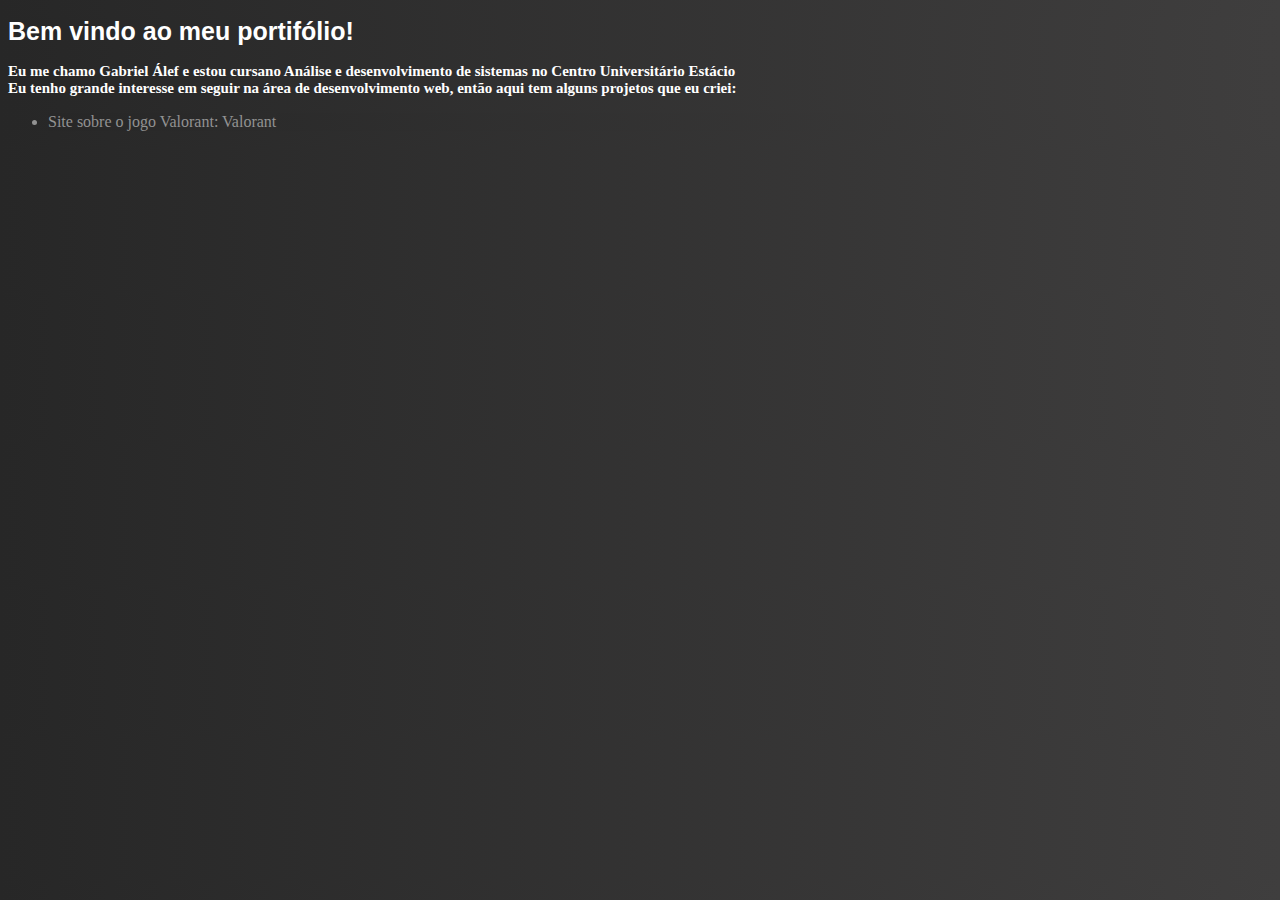
<file: repositorio/index.html>
<!DOCTYPE html>
<html lang="pt-be">
<head>
    <meta charset="UTF-8">
    <meta http-equiv="X-UA-Compatible" content="IE=edge">
    <meta name="viewport" content="width=device-width, initial-scale=1.0">
    <link rel="stylesheet" href="index.css">
    <title>Meu portifólio</title>
</head>
<body>
    <h1>
        Bem vindo ao meu portifólio!
    </h1>
    <h2>
        Eu me chamo Gabriel Álef e estou cursano Análise e desenvolvimento de sistemas no Centro Universitário Estácio<br>
        Eu tenho grande interesse em seguir na área de desenvolvimento web, então aqui tem alguns projetos que eu criei:
    </h2>
    <ul>
        <li>
            Site sobre o jogo Valorant: <a href="vava/inicial.html" target="_blank">Valorant</a>
        </li>
    </ul>
</body>
</html>
</file>
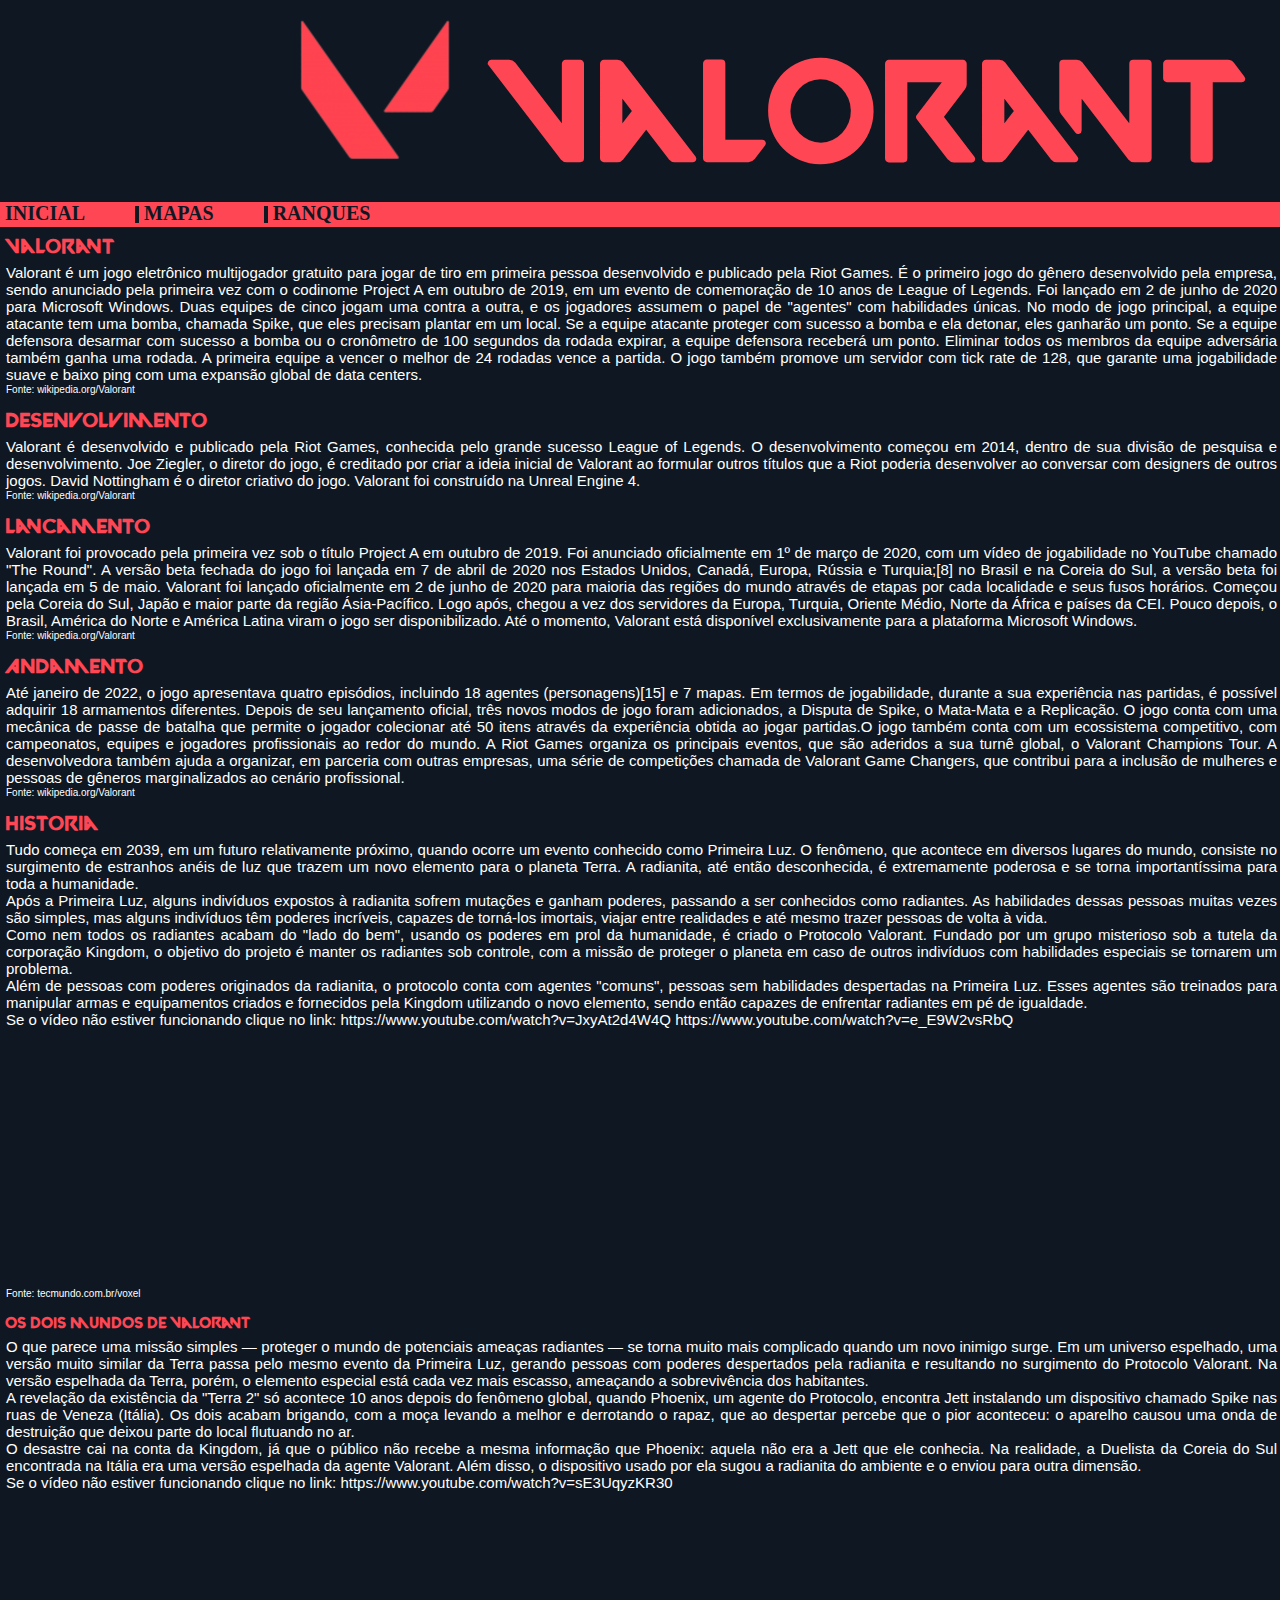
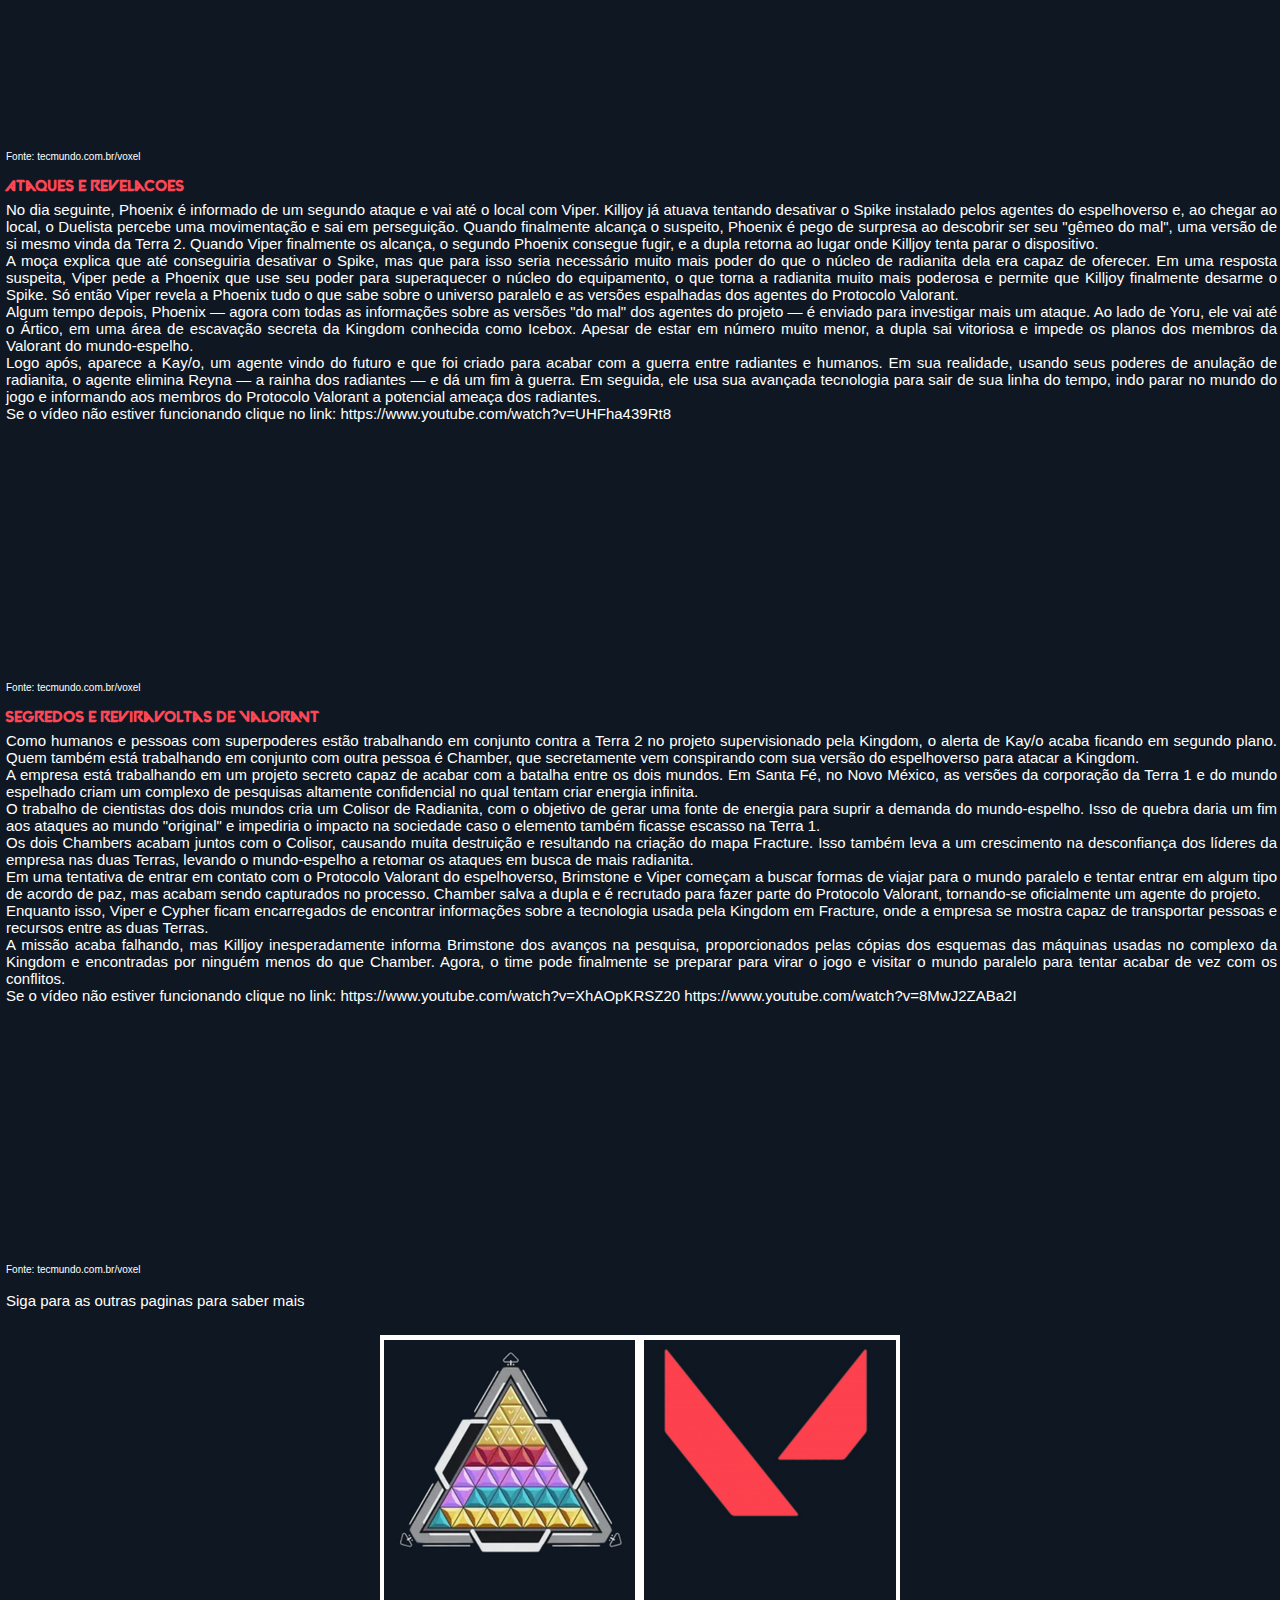
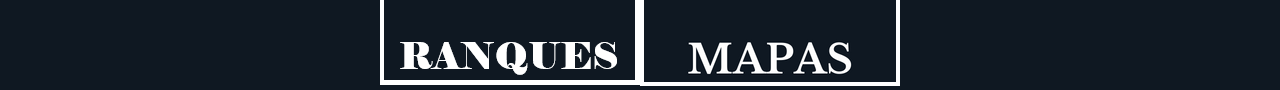
<file: repositorio/vava/inicial.html>
<!DOCTYPE html>
<html lang="pt-br">
<head>
    <meta charset="UTF-8">
    <meta http-equiv="X-UA-Compatible" content="IE=edge">
    <meta name="viewport" content="width=device-width, initial-scale=1.0">
    <link rel="stylesheet" href="incial.css">
    <title>Valorant</title>
</head>
<body>
    <header>
        <div id="lolo">
            <h1><img src="logovava.png" alt="" id="logo"> Valorant </h1>
        </div>
        <div id="menu">
            <a href="">
                <h2> INICIAL</h2>
            </a>
            <a href="mapas.html">
                <h2>  MAPAS </h2>
            </a>   <a href="rank.html">
                <h2>RANQUES</h2>
            </a>
        </div>
    </header>
    <main>
        <h3 id="t1"> 
            Valorant
        </h3>
        <p>
            Valorant é um jogo eletrônico multijogador gratuito para jogar de tiro em primeira pessoa desenvolvido e publicado pela Riot Games. É o primeiro jogo do gênero desenvolvido pela empresa, sendo anunciado pela primeira vez com o codinome Project A em outubro de 2019, em um evento de comemoração de 10 anos de League of Legends. Foi lançado em 2 de junho de 2020 para Microsoft Windows. Duas equipes de cinco jogam uma contra a outra, e os jogadores assumem o papel de "agentes" com habilidades únicas. No modo de jogo principal, a equipe atacante tem uma bomba, chamada Spike, que eles precisam plantar em um local. Se a equipe atacante proteger com sucesso a bomba e ela detonar, eles ganharão um ponto. Se a equipe defensora desarmar com sucesso a bomba ou o cronômetro de 100 segundos da rodada expirar, a equipe defensora receberá um ponto.  Eliminar todos os membros da equipe adversária também ganha uma rodada.  A primeira equipe a vencer o melhor de 24 rodadas vence a partida. O jogo também promove um servidor com tick rate de 128, que garante uma jogabilidade suave e baixo ping com uma expansão global de data centers.
            <div class="fonte">
            Fonte: <a href="https://pt.wikipedia.org/wiki/Valorant" target="_blank" class="link">wikipedia.org/Valorant</a>
        </div>
        </p>
        <h3>
            Desenvolvimento
        </h3>
        <p>
            Valorant é desenvolvido e publicado pela Riot Games, conhecida pelo grande sucesso League of Legends. O desenvolvimento começou em 2014, dentro de sua divisão de pesquisa e desenvolvimento. Joe Ziegler, o diretor do jogo, é creditado por criar a ideia inicial de Valorant ao formular outros títulos que a Riot poderia desenvolver ao conversar com designers de outros jogos. David Nottingham é o diretor criativo do jogo. Valorant foi construído na Unreal Engine 4.
            <div class="fonte">
                Fonte: <a href="https://pt.wikipedia.org/wiki/Valorant" target="_blank" class="link">wikipedia.org/Valorant</a>
            </div>
        </p>
        <h3>
            Lancamento
        </h3>
        <p>
            Valorant foi provocado pela primeira vez sob o título Project A em outubro de 2019. Foi anunciado oficialmente em 1º de março de 2020, com um vídeo de jogabilidade no YouTube chamado "The Round". A versão beta fechada do jogo foi lançada em 7 de abril de 2020 nos Estados Unidos, Canadá, Europa, Rússia e Turquia;[8] no Brasil e na Coreia do Sul, a versão beta foi lançada em 5 de maio. Valorant foi lançado oficialmente em 2 de junho de 2020 para maioria das regiões do mundo através de etapas por cada localidade e seus fusos horários. Começou pela Coreia do Sul, Japão e maior parte da região Ásia-Pacífico. Logo após, chegou a vez dos servidores da Europa, Turquia, Oriente Médio, Norte da África e países da CEI. Pouco depois, o Brasil, América do Norte e América Latina viram o jogo ser disponibilizado. Até o momento, Valorant está disponível exclusivamente para a plataforma Microsoft Windows.
            <div class="fonte">
                Fonte: <a href="https://pt.wikipedia.org/wiki/Valorant" target="_blank" class="link">wikipedia.org/Valorant</a>
            </div>
        </p>
        <h3>
            Andamento
        </h3>
        <p>
            Até janeiro de 2022, o jogo apresentava quatro episódios, incluindo 18 agentes (personagens)[15] e 7 mapas. Em termos de jogabilidade, durante a sua experiência nas partidas, é possível adquirir 18 armamentos diferentes. Depois de seu lançamento oficial, três novos modos de jogo foram adicionados, a Disputa de Spike, o Mata-Mata e a Replicação. O jogo conta com uma mecânica de passe de batalha que permite o jogador colecionar até 50 itens através da experiência obtida ao jogar partidas.O jogo também conta com um ecossistema competitivo, com campeonatos, equipes e jogadores profissionais ao redor do mundo. A Riot Games organiza os principais eventos, que são aderidos a sua turnê global, o Valorant Champions Tour. A desenvolvedora também ajuda a organizar, em parceria com outras empresas, uma série de competições chamada de Valorant Game Changers, que contribui para a inclusão de mulheres e pessoas de gêneros marginalizados ao cenário profissional.
            <div class="fonte">
                Fonte: <a href="https://pt.wikipedia.org/wiki/Valorant" target="_blank" class="link">wikipedia.org/Valorant</a>
            </div>
        </p>
        <h3>
            Historia
        </h3>
        <p>
            Tudo começa em 2039, em um futuro relativamente próximo, quando ocorre um evento conhecido como Primeira Luz. O fenômeno, que acontece em diversos lugares do mundo, consiste no surgimento de estranhos anéis de luz que trazem um novo elemento para o planeta Terra. A radianita, até então desconhecida, é extremamente poderosa e se torna importantíssima para toda a humanidade. <br>
            Após a Primeira Luz, alguns indivíduos expostos à radianita sofrem mutações e ganham poderes, passando a ser conhecidos como radiantes. As habilidades dessas pessoas muitas vezes são simples, mas alguns indivíduos têm poderes incríveis, capazes de torná-los imortais, viajar entre realidades e até mesmo trazer pessoas de volta à vida. <br>
            Como nem todos os radiantes acabam do "lado do bem", usando os poderes em prol da humanidade, é criado o Protocolo Valorant. Fundado por um grupo misterioso sob a tutela da corporação Kingdom, o objetivo do projeto é manter os radiantes sob controle, com a missão de proteger o planeta em caso de outros indivíduos com habilidades especiais se tornarem um problema. <br>
            Além de pessoas com poderes originados da radianita, o protocolo conta com agentes "comuns", pessoas sem habilidades despertadas na Primeira Luz. Esses agentes são treinados para manipular armas e equipamentos criados e fornecidos pela Kingdom utilizando o novo elemento, sendo então capazes de enfrentar radiantes em pé de igualdade. <br>
            Se o vídeo não estiver funcionando clique no link: <a href="https://www.youtube.com/watch?v=JxyAt2d4W4Q" target="_blank">https://www.youtube.com/watch?v=JxyAt2d4W4Q</a>  <a href="https://www.youtube.com/watch?v=e_E9W2vsRbQ" target="_blank">https://www.youtube.com/watch?v=e_E9W2vsRbQ</a>
            <br>
            <div class="video"><iframe width="450" height="250" src="https://www.youtube.com/embed/JxyAt2d4W4Q" title="YouTube video player" frameborder="0" allow="accelerometer; autoplay; clipboard-write; encrypted-media; gyroscope; picture-in-picture" allowfullscreen></iframe> 
                <iframe width="450" height="250" src="https://www.youtube.com/embed/e_E9W2vsRbQ" title="YouTube video player" frameborder="0" allow="accelerometer; autoplay; clipboard-write; encrypted-media; gyroscope; picture-in-picture" allowfullscreen></iframe>
            </div>
            <div class="fonte">
                Fonte: <a href="https://www.tecmundo.com.br/voxel/236671-historia-valorant.htm#:~:text=Tudo%20come%C3%A7a%20em%202039%2C%20em,elemento%20para%20o%20planeta%20Terra." target="_blank" class="link">tecmundo.com.br/voxel</a>
            </div>
        </p>
        <h4>
            Os dois mundos de Valorant
        </h4>
        <p>
            O que parece uma missão simples — proteger o mundo de potenciais ameaças radiantes — se torna muito mais complicado quando um novo inimigo surge. Em um universo espelhado, uma versão muito similar da Terra passa pelo mesmo evento da Primeira Luz, gerando pessoas com poderes despertados pela radianita e resultando no surgimento do Protocolo Valorant. Na versão espelhada da Terra, porém, o elemento especial está cada vez mais escasso, ameaçando a sobrevivência dos habitantes. <br>
            A revelação da existência da "Terra 2" só acontece 10 anos depois do fenômeno global, quando Phoenix, um agente do Protocolo, encontra Jett instalando um dispositivo chamado Spike nas ruas de Veneza (Itália). Os dois acabam brigando, com a moça levando a melhor e derrotando o rapaz, que ao despertar percebe que o pior aconteceu: o aparelho causou uma onda de destruição que deixou parte do local flutuando no ar. <br>
            O desastre cai na conta da Kingdom, já que o público não recebe a mesma informação que Phoenix: aquela não era a Jett que ele conhecia. Na realidade, a Duelista da Coreia do Sul encontrada na Itália era uma versão espelhada da agente Valorant. Além disso, o dispositivo usado por ela sugou a radianita do ambiente e o enviou para outra dimensão. <br>
            Se o vídeo não estiver funcionando clique no link: <a href="https://www.youtube.com/watch?v=sE3UqyzKR30" target="_blank">https://www.youtube.com/watch?v=sE3UqyzKR30</a>
            <br>
            <div class="video"><iframe width="450" height="250" src="https://www.youtube.com/embed/sE3UqyzKR30" title="YouTube video player" frameborder="0" allow="accelerometer; autoplay; clipboard-write; encrypted-media; gyroscope; picture-in-picture" allowfullscreen></iframe></div>
            <div class="fonte">
                Fonte: <a href="https://www.tecmundo.com.br/voxel/236671-historia-valorant.htm#:~:text=Tudo%20come%C3%A7a%20em%202039%2C%20em,elemento%20para%20o%20planeta%20Terra." target="_blank" class="link">tecmundo.com.br/voxel</a>
            </div>
        </p>
        <h4>
            Ataques e revelacoes
        </h4>
        <p>
            No dia seguinte, Phoenix é informado de um segundo ataque e vai até o local com Viper. Killjoy já atuava tentando desativar o Spike instalado pelos agentes do espelhoverso e, ao chegar ao local, o Duelista percebe uma movimentação e sai em perseguição. Quando finalmente alcança o suspeito, Phoenix é pego de surpresa ao descobrir ser seu "gêmeo do mal", uma versão de si mesmo vinda da Terra 2. Quando Viper finalmente os alcança, o segundo Phoenix consegue fugir, e a dupla retorna ao lugar onde Killjoy tenta parar o dispositivo. <br>
            A moça explica que até conseguiria desativar o Spike, mas que para isso seria necessário muito mais poder do que o núcleo de radianita dela era capaz de oferecer. Em uma resposta suspeita, Viper pede a Phoenix que use seu poder para superaquecer o núcleo do equipamento, o que torna a radianita muito mais poderosa e permite que Killjoy finalmente desarme o Spike. Só então Viper revela a Phoenix tudo o que sabe sobre o universo paralelo e as versões espalhadas dos agentes do Protocolo Valorant. <br>
            Algum tempo depois, Phoenix — agora com todas as informações sobre as versões "do mal" dos agentes do projeto — é enviado para investigar mais um ataque. Ao lado de Yoru, ele vai até o Ártico, em uma área de escavação secreta da Kingdom conhecida como Icebox. Apesar de estar em número muito menor, a dupla sai vitoriosa e impede os planos dos membros da Valorant do mundo-espelho. <br>
            Logo após, aparece a Kay/o, um agente vindo do futuro e que foi criado para acabar com a guerra entre radiantes e humanos. Em sua realidade, usando seus poderes de anulação de radianita, o agente elimina Reyna — a rainha dos radiantes — e dá um fim à guerra. Em seguida, ele usa sua avançada tecnologia para sair de sua linha do tempo, indo parar no mundo do jogo e informando aos membros do Protocolo Valorant a potencial ameaça dos radiantes. <br>
            Se o vídeo não estiver funcionando clique no link: <a href="https://www.youtube.com/watch?v=UHFha439Rt8" target="_blank">https://www.youtube.com/watch?v=UHFha439Rt8</a>
            <br>
            <div class="video"><iframe width="450" height="250" src="https://www.youtube.com/embed/UHFha439Rt8" title="YouTube video player" frameborder="0" allow="accelerometer; autoplay; clipboard-write; encrypted-media; gyroscope; picture-in-picture" allowfullscreen></iframe></div>
            <div class="fonte">
                Fonte: <a href="https://www.tecmundo.com.br/voxel/236671-historia-valorant.htm#:~:text=Tudo%20come%C3%A7a%20em%202039%2C%20em,elemento%20para%20o%20planeta%20Terra." target="_blank" class="link">tecmundo.com.br/voxel</a>
            </div>
        </p>
        <h4>
            Segredos e reviravoltas de Valorant
        </h4>
        <p>
            Como humanos e pessoas com superpoderes estão trabalhando em conjunto contra a Terra 2 no projeto supervisionado pela Kingdom, o alerta de Kay/o acaba ficando em segundo plano. Quem também está trabalhando em conjunto com outra pessoa é Chamber, que secretamente vem conspirando com sua versão do espelhoverso para atacar a Kingdom. <br>
            A empresa está trabalhando em um projeto secreto capaz de acabar com a batalha entre os dois mundos. Em Santa Fé, no Novo México, as versões da corporação da Terra 1 e do mundo espelhado criam um complexo de pesquisas altamente confidencial no qual tentam criar energia infinita. <br>
            O trabalho de cientistas dos dois mundos cria um Colisor de Radianita, com o objetivo de gerar uma fonte de energia para suprir a demanda do mundo-espelho. Isso de quebra daria um fim aos ataques ao mundo "original" e impediria o impacto na sociedade caso o elemento também ficasse escasso na Terra 1. <br>
            Os dois Chambers acabam juntos com o Colisor, causando muita destruição e resultando na criação do mapa Fracture. Isso também leva a um crescimento na desconfiança dos líderes da empresa nas duas Terras, levando o mundo-espelho a retomar os ataques em busca de mais radianita. <br>
            Em uma tentativa de entrar em contato com o Protocolo Valorant do espelhoverso, Brimstone e Viper começam a buscar formas de viajar para o mundo paralelo e tentar entrar em algum tipo de acordo de paz, mas acabam sendo capturados no processo. Chamber salva a dupla e é recrutado para fazer parte do Protocolo Valorant, tornando-se oficialmente um agente do projeto. <br>
            Enquanto isso, Viper e Cypher ficam encarregados de encontrar informações sobre a tecnologia usada pela Kingdom em Fracture, onde a empresa se mostra capaz de transportar pessoas e recursos entre as duas Terras. <br>
            A missão acaba falhando, mas Killjoy inesperadamente informa Brimstone dos avanços na pesquisa, proporcionados pelas cópias dos esquemas das máquinas usadas no complexo da Kingdom e encontradas por ninguém menos do que Chamber. Agora, o time pode finalmente se preparar para virar o jogo e visitar o mundo paralelo para tentar acabar de vez com os conflitos. <br>
            Se o vídeo não estiver funcionando clique no link: <a href="https://www.youtube.com/watch?v=XhAOpKRSZ20" target="_blank">https://www.youtube.com/watch?v=XhAOpKRSZ20</a> <a href="https://www.youtube.com/watch?v=8MwJ2ZABa2I" target="_blank">https://www.youtube.com/watch?v=8MwJ2ZABa2I</a>
            <br>
            <div class="video">
                <iframe width="450" height="250" src="https://www.youtube.com/embed/XhAOpKRSZ20" title="YouTube video player" frameborder="0" allow="accelerometer; autoplay; clipboard-write; encrypted-media; gyroscope; picture-in-picture" allowfullscreen></iframe>
                <iframe width="450" height="250" src="https://www.youtube.com/embed/8MwJ2ZABa2I" title="YouTube video player" frameborder="0" allow="accelerometer; autoplay; clipboard-write; encrypted-media; gyroscope; picture-in-picture" allowfullscreen></iframe>
            </div>
            <div class="fonte">
                Fonte: <a href="https://www.tecmundo.com.br/voxel/236671-historia-valorant.htm#:~:text=Tudo%20come%C3%A7a%20em%202039%2C%20em,elemento%20para%20o%20planeta%20Terra." target="_blank" class="link">tecmundo.com.br/voxel</a>
            </div>
        </p>
         <p>
            Siga para as outras paginas para saber mais
        </p> 
        <br>
        <div id="men">
            <a href="rank.html"><img src="rank.png" alt=""  class="img"></a>
            <a href="mapas.html"><img src="script.png" alt="" class="img"></a>
        </div>
    </main>
</body>
</html>
</file>
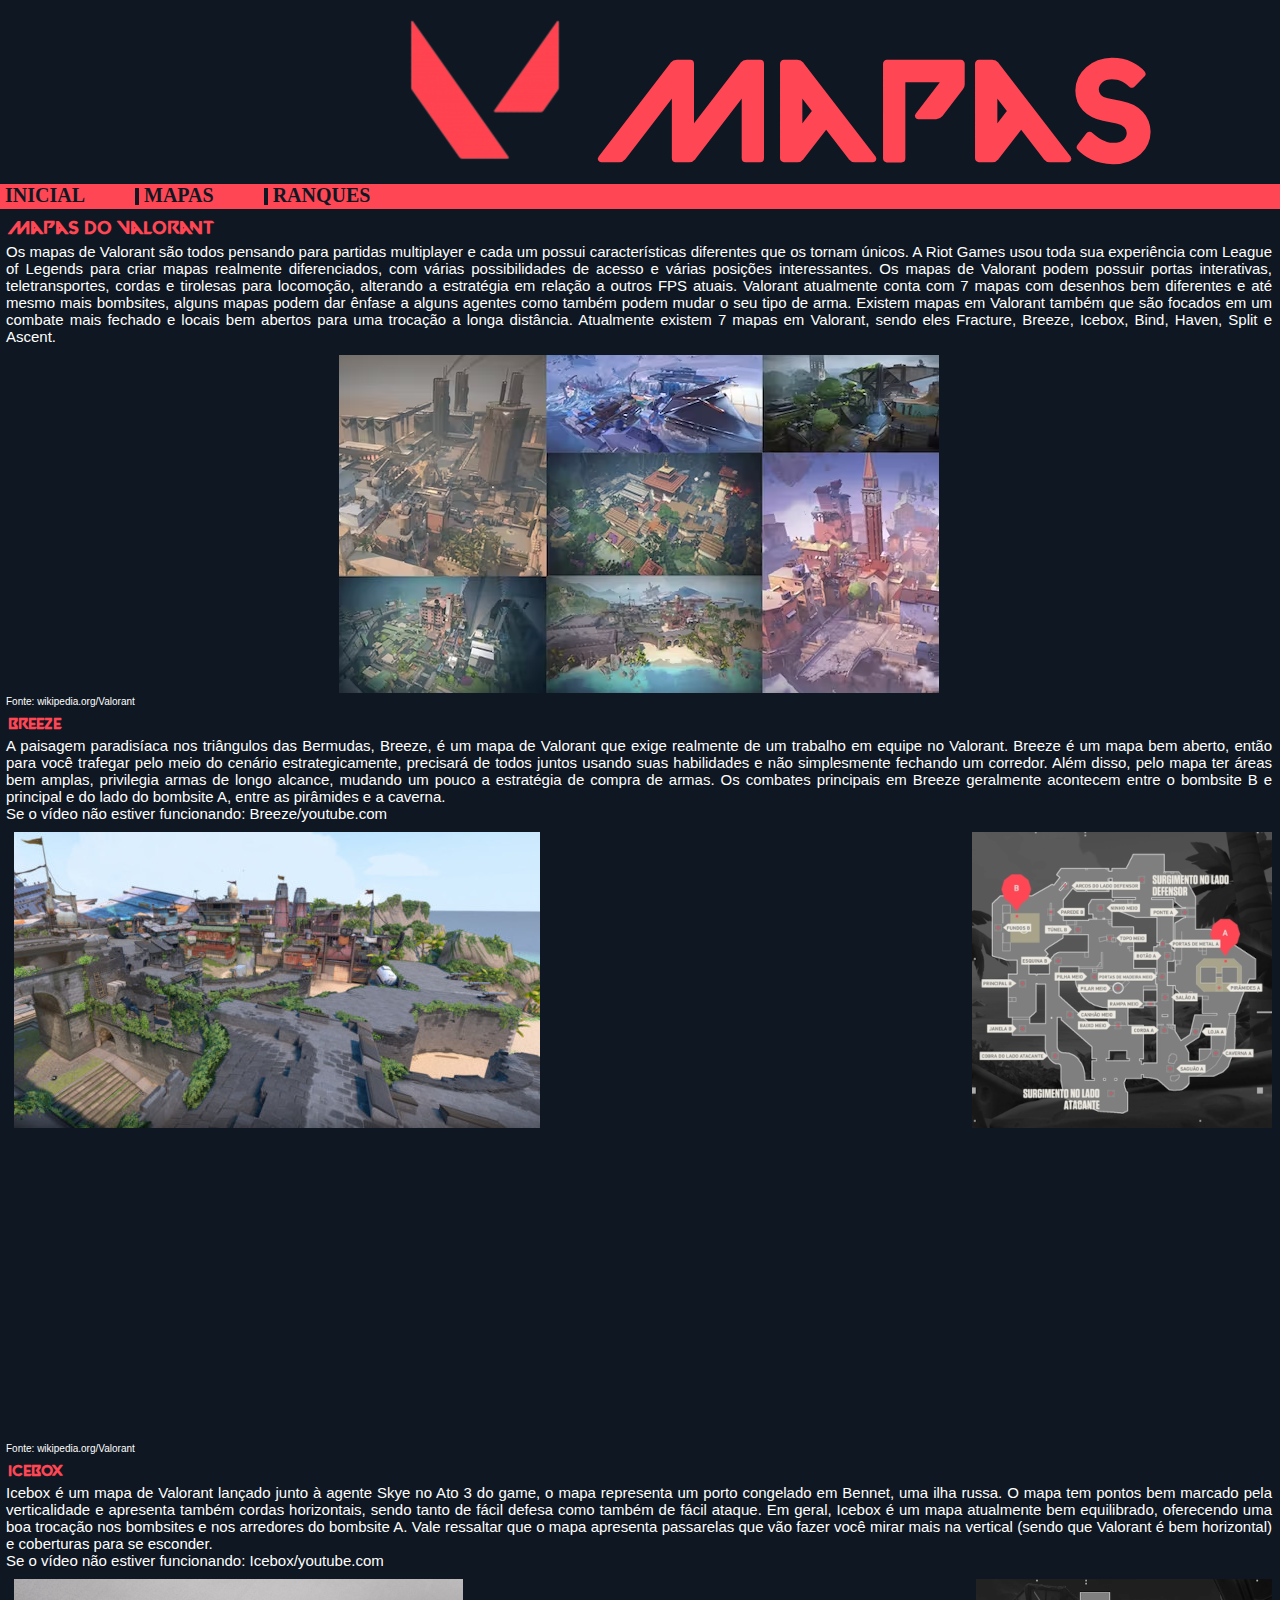
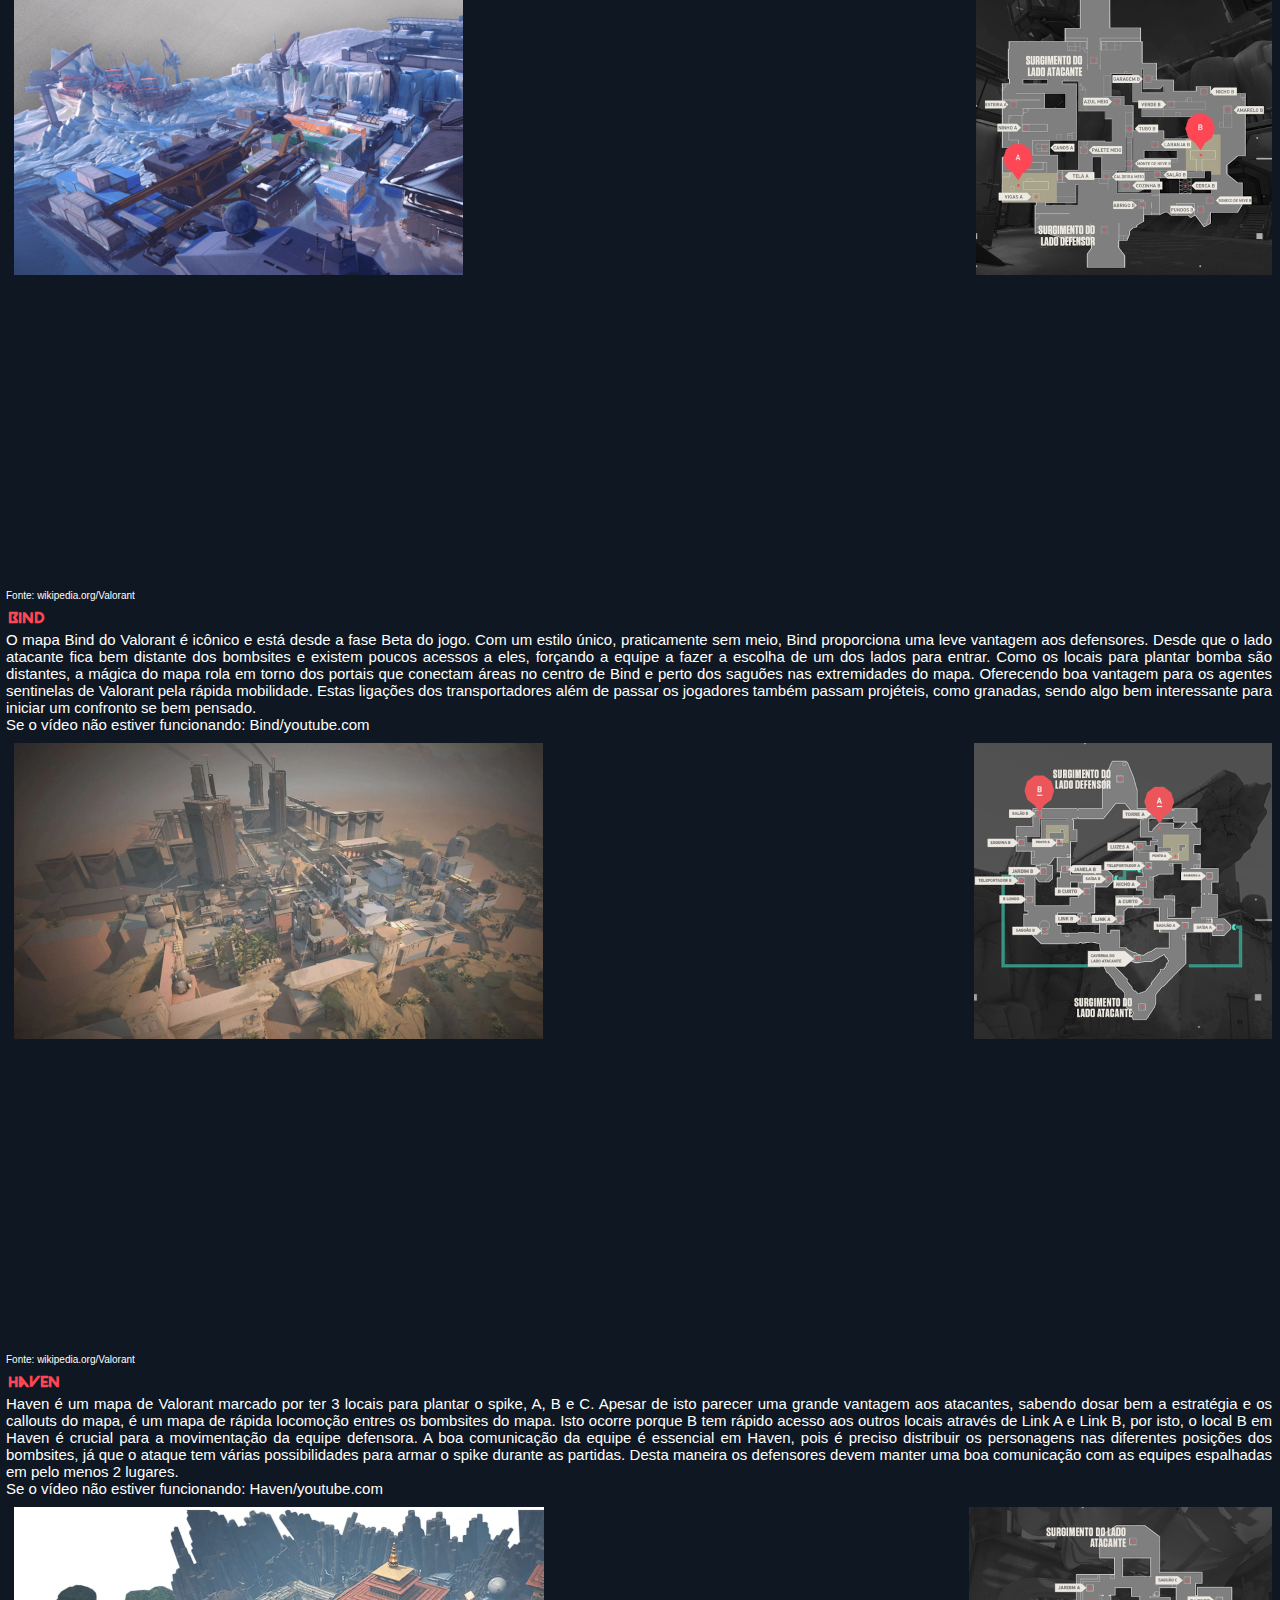
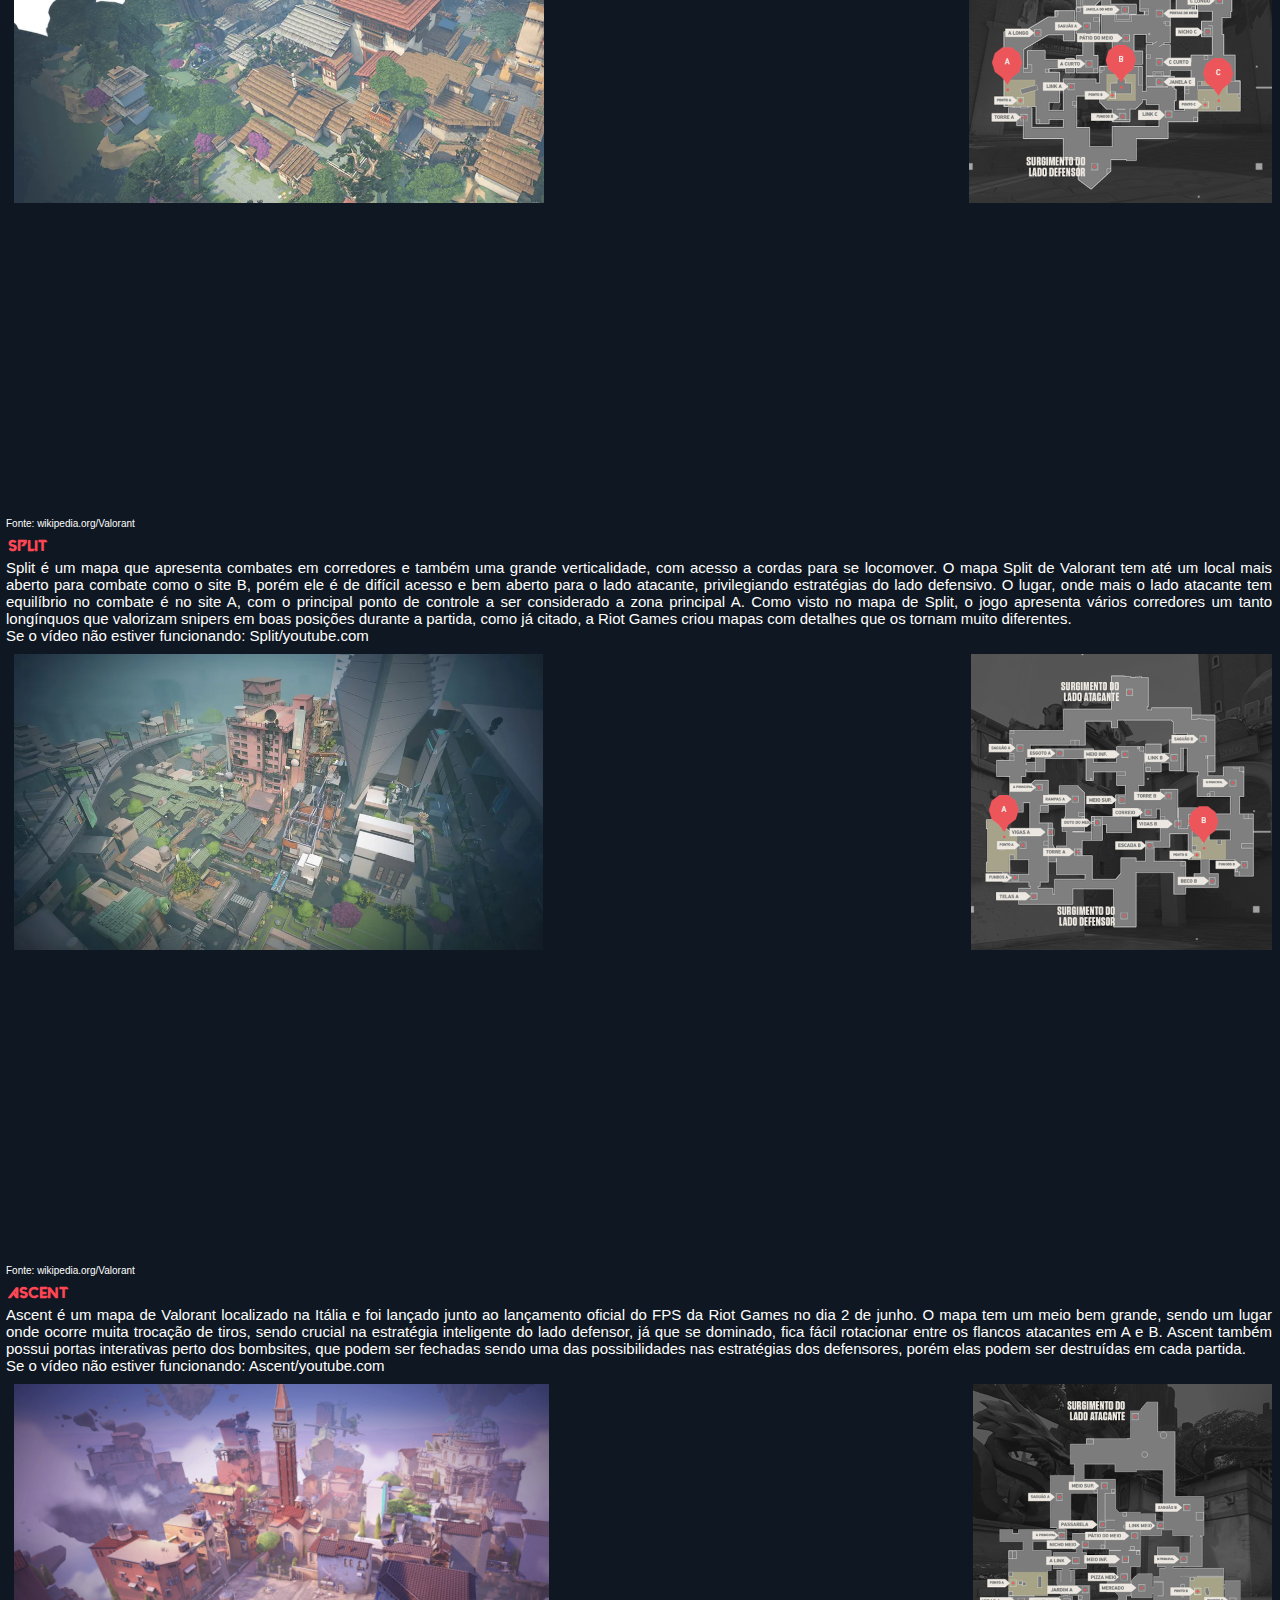
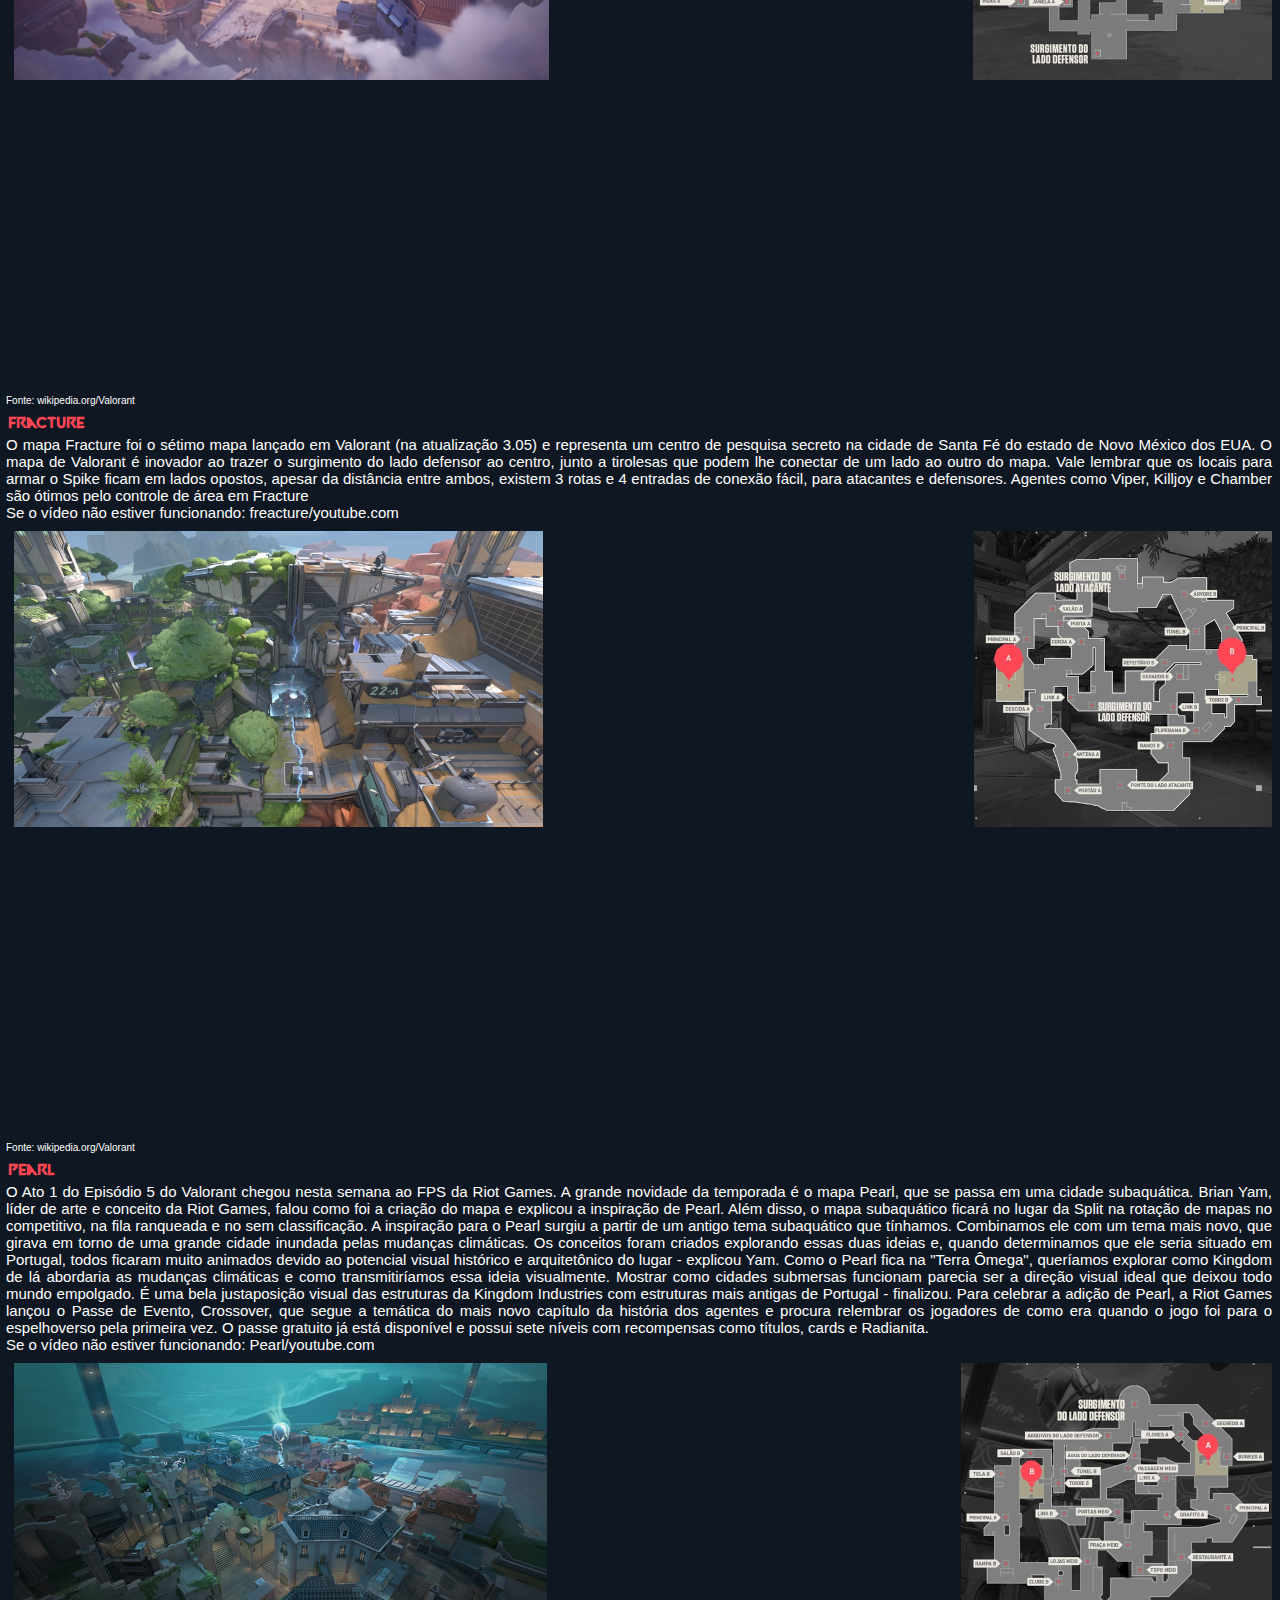
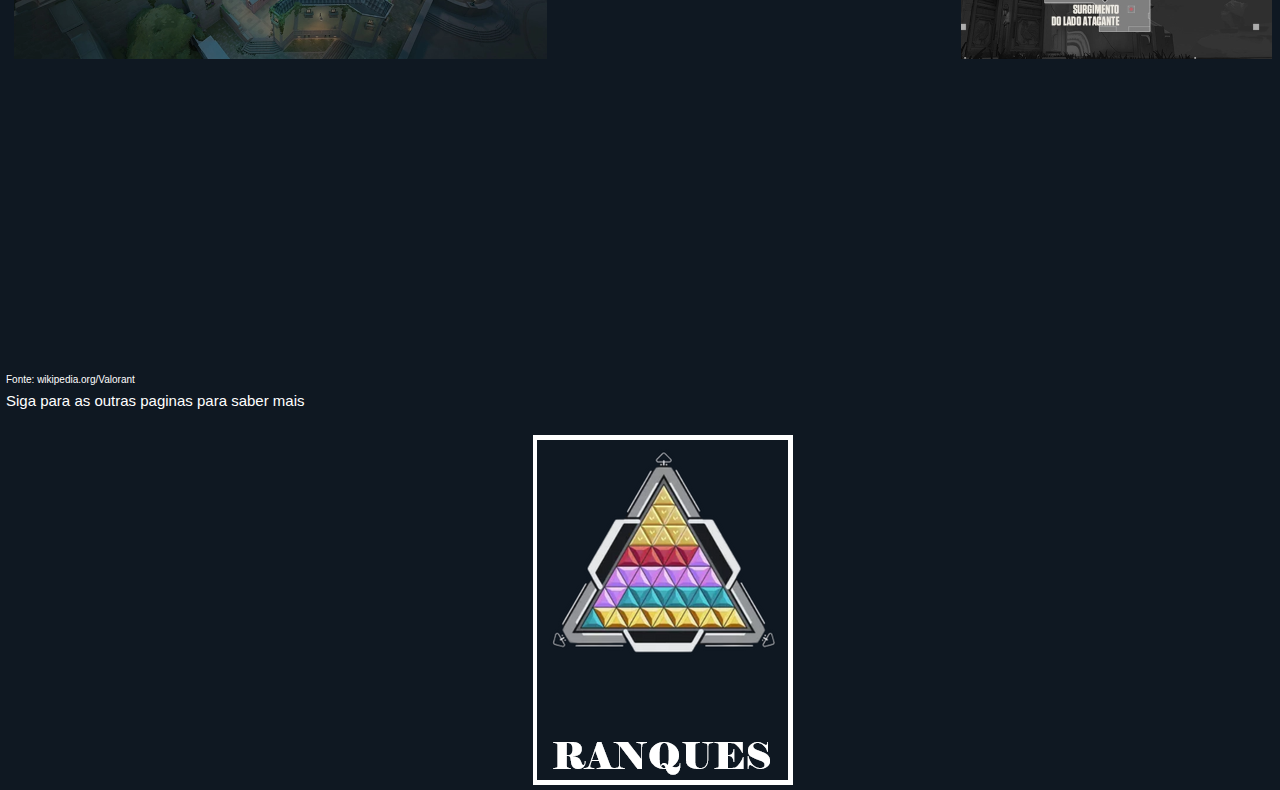
<file: repositorio/vava/mapas.html>
<!DOCTYPE html>
<html lang="pt-br">
<head>
    <meta charset="UTF-8">
    <meta http-equiv="X-UA-Compatible" content="IE=edge">
    <meta name="viewport" content="width=device-width, initial-scale=1.0">
    <link rel="stylesheet" href="mapas.css">
    <script src="script.js" defer></script>
    <title>Mapas</title>
</head>
<body>
    <header>
        <div id="lolo">
            <h1><img src="logovava.png" alt="" id="logo"> Mapas </h1>
        </div>
        <div id="menu">
            <a href="inicial.html">
                <h2> INICIAL</h2>
            </a>
            <a href="">
                <h2> MAPAS </h2>
            </a>   <a href="rank.html">
                <h2>RANQUES</h2>
            </a>    
        </div>
    </header>
    <main>
        <h3>
            Mapas do Valorant
        </h3>
        <p>
            Os mapas de Valorant são todos pensando para partidas multiplayer e cada um possui características diferentes que os tornam únicos. A Riot Games usou toda sua experiência com League of Legends para criar mapas realmente diferenciados, com várias possibilidades de acesso e várias posições interessantes. Os mapas de Valorant podem possuir portas interativas, teletransportes, cordas e tirolesas para locomoção, alterando a estratégia em relação a outros FPS atuais. 
            Valorant atualmente conta com 7 mapas com desenhos bem diferentes e até mesmo mais bombsites, alguns mapas podem dar ênfase a alguns agentes como também podem mudar o seu tipo de arma. Existem mapas em Valorant também que são focados em um combate mais fechado e locais bem abertos para uma trocação a longa distância. Atualmente existem 7 mapas em Valorant, sendo eles Fracture, Breeze, Icebox, Bind, Haven, Split e Ascent. <br>
            <img src="all.png" alt="" class="imx">
            <div class="fonte">
                Fonte: <a href="https://www.rivalry.com/pt/news/mapas-de-valorant-com-callouts" target="_blank" class="link">wikipedia.org/Valorant</a>
            </div>
        </p>
        <h4>
            Breeze
        </h4>
        <p>
            A paisagem paradisíaca nos triângulos das Bermudas, Breeze, é um mapa de Valorant que exige realmente de um trabalho em equipe no Valorant. Breeze é um mapa bem aberto, então para você trafegar pelo meio do cenário estrategicamente, precisará de todos juntos usando suas habilidades e não simplesmente fechando um corredor.
            Além disso, pelo mapa ter áreas bem amplas, privilegia armas de longo alcance, mudando um pouco a estratégia de compra de armas. Os combates principais em Breeze geralmente acontecem entre o bombsite B e principal e do lado do bombsite A, entre as pirâmides e a caverna. <br>
            Se o vídeo não estiver funcionando: <a href="https://www.youtube.com/watch?v=2EI40-1meco" target="_blank">Breeze/youtube.com</a> <br>
            <img src="breeze.jpg" alt="" class="cane"> <img src="breezemp.png" alt="" class="mei"> <iframe width="560" height="296" src="https://www.youtube.com/embed/2EI40-1meco" title="YouTube video player" frameborder="0" allow="accelerometer; autoplay; clipboard-write; encrypted-media; gyroscope; picture-in-picture" allowfullscreen class="cand"></iframe>
            <div class="fonte">
                Fonte: <a href="https://www.rivalry.com/pt/news/mapas-de-valorant-com-callouts" target="_blank" class="link">wikipedia.org/Valorant</a>
            </div>
        </p>
        <h4>
            Icebox
        </h4>
        <p>
            Icebox é um mapa de Valorant lançado junto à agente Skye no Ato 3 do game, o mapa representa um porto congelado em Bennet, uma ilha russa. O mapa tem pontos bem marcado pela verticalidade e apresenta também cordas horizontais, sendo tanto de fácil defesa como também de fácil ataque. Em geral, Icebox é um mapa atualmente bem equilibrado, oferecendo uma boa trocação nos bombsites e nos arredores do bombsite A. Vale ressaltar que o mapa apresenta passarelas que vão fazer você mirar mais na vertical (sendo que Valorant é bem horizontal) e  coberturas para se esconder. <br>
            Se o vídeo não estiver funcionando: <a href="https://www.youtube.com/watch?v=32U9hWFIPNE" target="_blank">Icebox/youtube.com</a> <br>
            <img src="icebox.png" alt="" class="cane"> <img src="iceboxmp.png" alt="" class="mei1"> <iframe width="560" height="296" src="https://www.youtube.com/embed/32U9hWFIPNE" title="YouTube video player" frameborder="0" allow="accelerometer; autoplay; clipboard-write; encrypted-media; gyroscope; picture-in-picture" allowfullscreen class="cand1"></iframe>
            <div class="fonte">
                Fonte: <a href="https://www.rivalry.com/pt/news/mapas-de-valorant-com-callouts" target="_blank" class="link">wikipedia.org/Valorant</a>
            </div>
        </p>
        <h4>
            Bind
        </h4>
        <p>
            O mapa Bind do Valorant é icônico e está desde a fase Beta do jogo. Com um estilo único, praticamente sem meio, Bind proporciona uma leve vantagem aos defensores. Desde que o lado atacante fica bem distante dos bombsites e existem poucos acessos a eles, forçando a equipe a fazer a escolha de um dos lados para entrar. Como os locais para plantar bomba são distantes, a mágica do mapa rola em torno dos portais que conectam áreas no centro de Bind e perto dos saguões nas extremidades do mapa. Oferecendo boa vantagem para os agentes sentinelas de Valorant pela rápida mobilidade. Estas ligações dos transportadores além de passar os jogadores também passam projéteis, como granadas, sendo algo bem interessante para iniciar um confronto se bem pensado.  <br>
            Se o vídeo não estiver funcionando: <a href="https://www.youtube.com/watch?v=gl48blsLwRQ" target="_blank">Bind/youtube.com</a> <br>
            <img src="bind.png" alt="" class="cane"> <img src="bindmp.png" alt="" class="mei"> <iframe width="560" height="296" src="https://www.youtube.com/embed/gl48blsLwRQ" title="YouTube video player" frameborder="0" allow="accelerometer; autoplay; clipboard-write; encrypted-media; gyroscope; picture-in-picture" allowfullscreen class="cand"></iframe>
            <div class="fonte">
                Fonte: <a href="https://www.rivalry.com/pt/news/mapas-de-valorant-com-callouts" target="_blank" class="link">wikipedia.org/Valorant</a>
            </div>
        </p>
        <h4>
            Haven
        </h4>
        <p>
            Haven é um mapa de Valorant marcado por ter 3 locais para plantar o spike, A, B e C. Apesar de isto parecer uma grande vantagem aos atacantes, sabendo dosar bem a estratégia e os callouts do mapa, é um mapa de rápida locomoção entres os bombsites do mapa. Isto ocorre porque B tem rápido acesso aos outros locais através de Link A e Link B, por isto, o local B em Haven é crucial para a movimentação da equipe defensora. A boa comunicação da equipe é essencial em Haven, pois é preciso distribuir os personagens nas diferentes posições dos bombsites, já que o ataque tem várias possibilidades para armar o spike durante as partidas. Desta maneira os defensores devem manter uma boa comunicação com as equipes espalhadas em pelo menos 2 lugares. <br>
            Se o vídeo não estiver funcionando: <a href="https://www.youtube.com/watch?v=MDUucMIusjQ" target="_blank">Haven/youtube.com</a> <br>
            <img src="haven.png" alt="" class="cane"> <img src="havenmp.png" alt="" class="mei"> <iframe width="560" height="296" src="https://www.youtube.com/embed/MDUucMIusjQ" title="YouTube video player" frameborder="0" allow="accelerometer; autoplay; clipboard-write; encrypted-media; gyroscope; picture-in-picture" allowfullscreen class="cand"></iframe>
            <div class="fonte">
                Fonte: <a href="https://www.rivalry.com/pt/news/mapas-de-valorant-com-callouts" target="_blank" class="link">wikipedia.org/Valorant</a>
            </div>
        </p>
        <h4>
            Split
        </h4>
        <p>
            Split é um mapa que apresenta combates em corredores e também uma grande verticalidade, com acesso a cordas para se locomover. O mapa Split de Valorant tem até um local mais aberto para combate como o site B, porém ele é de difícil acesso e bem aberto para o lado atacante, privilegiando estratégias do lado defensivo. O lugar, onde mais o lado atacante tem equilíbrio no combate é no site A, com o principal ponto de controle a ser considerado a zona principal A. Como visto no mapa de Split, o jogo apresenta vários corredores um tanto longínquos que valorizam snipers em boas posições durante a partida, como já citado, a Riot Games criou mapas com detalhes que os tornam muito diferentes.  <br>
            Se o vídeo não estiver funcionando: <a href="https://www.youtube.com/watch?v=_adk-pKlU2g" target="_blank">Split/youtube.com</a> <br>
            <img src="slipt.png" alt="" class="cane"> <img src="sliptmp.png" alt="" class="mei"> <iframe width="560" height="296" src="https://www.youtube.com/embed/_adk-pKlU2g" title="YouTube video player" frameborder="0" allow="accelerometer; autoplay; clipboard-write; encrypted-media; gyroscope; picture-in-picture" allowfullscreen class="cand"></iframe>
            <div class="fonte">
                Fonte: <a href="https://www.rivalry.com/pt/news/mapas-de-valorant-com-callouts" target="_blank" class="link">wikipedia.org/Valorant</a>
            </div>
        </p>
        <h4>
            Ascent
        </h4>
        <p>
            Ascent é um mapa de Valorant localizado na Itália e foi lançado junto ao lançamento oficial do FPS da Riot Games no dia 2 de junho. O mapa tem um meio bem grande, sendo um lugar onde ocorre muita trocação de tiros, sendo crucial na estratégia inteligente do lado defensor, já que se dominado, fica fácil rotacionar entre os flancos atacantes em A e B. Ascent também possui portas interativas perto dos bombsites, que podem ser fechadas sendo uma das possibilidades nas estratégias dos defensores, porém elas podem ser destruídas em cada partida.  <br>
            Se o vídeo não estiver funcionando: <a href="https://www.youtube.com/watch?v=InorRz8odNs&t=3s" target="_blank">Ascent/youtube.com</a> <br>
            <img src="ascent.png" alt="" class="cane"> <img src="ascentmp.png" alt="" class="mei"> <iframe width="560" height="296" src="https://www.youtube.com/embed/InorRz8odNs" title="YouTube video player" frameborder="0" allow="accelerometer; autoplay; clipboard-write; encrypted-media; gyroscope; picture-in-picture" allowfullscreen class="cand"></iframe>
            <div class="fonte">
                Fonte: <a href="https://www.rivalry.com/pt/news/mapas-de-valorant-com-callouts" target="_blank" class="link">wikipedia.org/Valorant</a>
            </div>
        </p>
        <h4>
            Fracture
        </h4>
        <p>
            O mapa Fracture foi o sétimo mapa lançado em Valorant (na atualização 3.05) e representa um centro de pesquisa secreto na cidade de Santa Fé do estado de Novo México dos EUA. O mapa de Valorant é inovador ao trazer o surgimento do lado defensor ao centro, junto a tirolesas que podem lhe conectar de um lado ao outro do mapa. Vale lembrar que os locais para armar o Spike ficam em lados opostos, apesar da distância entre ambos, existem 3 rotas e 4 entradas de conexão fácil, para atacantes e defensores. Agentes como Viper, Killjoy e Chamber são ótimos pelo controle de área em Fracture  <br>
            Se o vídeo não estiver funcionando: <a href="https://www.youtube.com/watch?v=m4Of8CmelMY" target="_blank">freacture/youtube.com</a> <br>
            <img src="freacture.png" alt="" class="cane"> <img src="freacturemp.png" alt="" class="mei"> <iframe width="560" height="296" src="https://www.youtube.com/embed/m4Of8CmelMY" title="YouTube video player" frameborder="0" allow="accelerometer; autoplay; clipboard-write; encrypted-media; gyroscope; picture-in-picture" allowfullscreen class="cand"></iframe>
            <div class="fonte">
                Fonte: <a href="https://www.rivalry.com/pt/news/mapas-de-valorant-com-callouts" target="_blank" class="link">wikipedia.org/Valorant</a>
            </div>
        </p>
        <h4>
            Pearl
        </h4>
        <p>
            O Ato 1 do Episódio 5 do Valorant chegou nesta semana ao FPS da Riot Games. A grande novidade da temporada é o mapa Pearl, que se passa em uma cidade subaquática. Brian Yam, líder de arte e conceito da Riot Games, falou como foi a criação do mapa e explicou a inspiração de Pearl. Além disso, o mapa subaquático ficará no lugar da Split na rotação de mapas no competitivo, na fila ranqueada e no sem classificação. A inspiração para o Pearl surgiu a partir de um antigo tema subaquático que tínhamos. Combinamos ele com um tema mais novo, que girava em torno de uma grande cidade inundada pelas mudanças climáticas. Os conceitos foram criados explorando essas duas ideias e, quando determinamos que ele seria situado em Portugal, todos ficaram muito animados devido ao potencial visual histórico e arquitetônico do lugar - explicou Yam. Como o Pearl fica na "Terra Ômega", queríamos explorar como Kingdom de lá abordaria as mudanças climáticas e como transmitiríamos essa ideia visualmente. Mostrar como cidades submersas funcionam parecia ser a direção visual ideal que deixou todo mundo empolgado. É uma bela justaposição visual das estruturas da Kingdom Industries com estruturas mais antigas de Portugal - finalizou. Para celebrar a adição de Pearl, a Riot Games lançou o Passe de Evento, Crossover, que segue a temática do mais novo capítulo da história dos agentes e procura relembrar os jogadores de como era quando o jogo foi para o espelhoverso pela primeira vez. O passe gratuito já está disponível e possui sete níveis com recompensas como títulos, cards e Radianita.  <br>
            Se o vídeo não estiver funcionando: <a href="https://www.youtube.com/watch?v=go4TD94RY2U" target="_blank">Pearl/youtube.com</a> <br>
            <img src="pearl.png" alt="" class="cane"> <img src="pearlmp.png" alt="" class="mei2"> <iframe width="560" height="296" src="https://www.youtube.com/embed/go4TD94RY2U" title="YouTube video player" frameborder="0" allow="accelerometer; autoplay; clipboard-write; encrypted-media; gyroscope; picture-in-picture" allowfullscreen class="cand2"></iframe>
            <div class="fonte">
                Fonte: <a href="https://ge.globo.com/esports/valorant/noticia/2022/06/23/valorant-riot-explica-inspiracao-para-o-mapa-pearl.ghtml" target="_blank" class="link">wikipedia.org/Valorant</a>
            </div>
        </p>
        <p>
            Siga para as outras paginas para saber mais
        </p>
        <br>
        <div id="men">
            <a href="rank.html"><img src="rank.png" alt=""  class="img"></a>
        </div>
    </main>
</body>
</html>
</file>
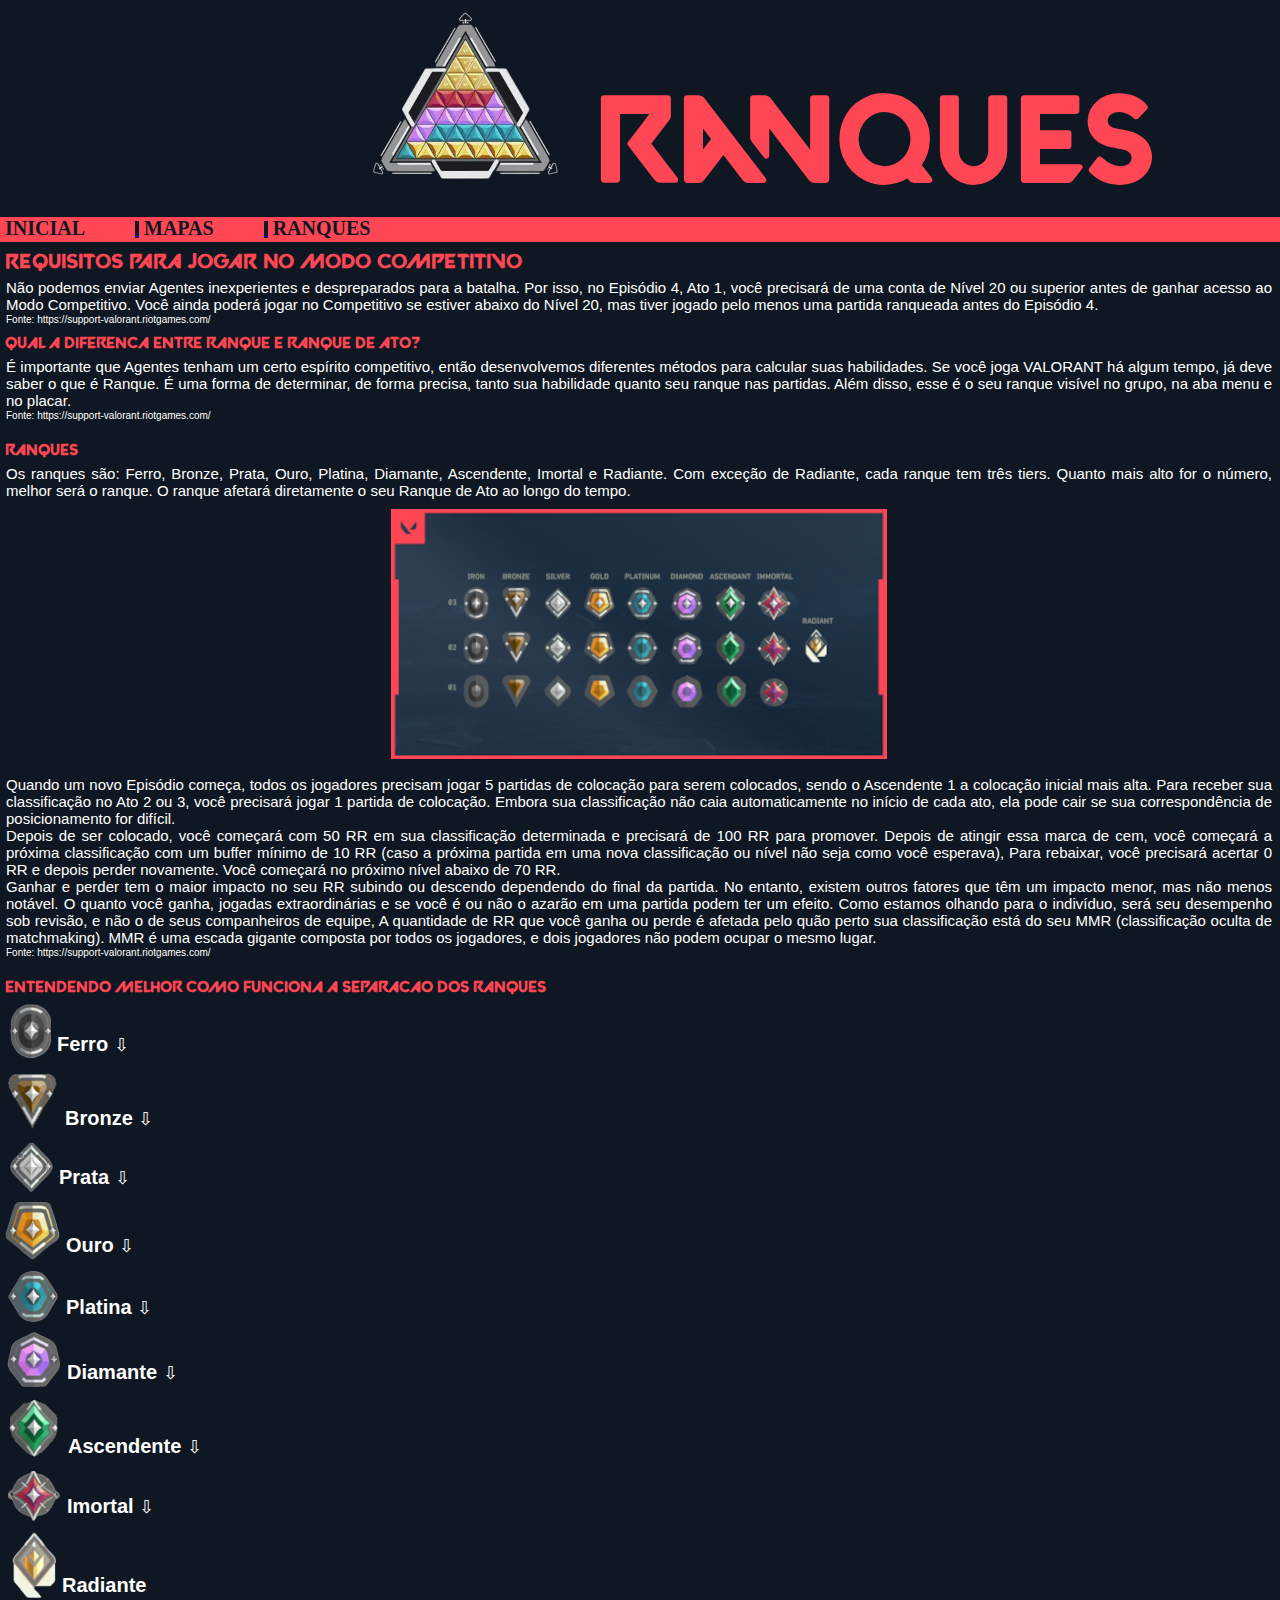
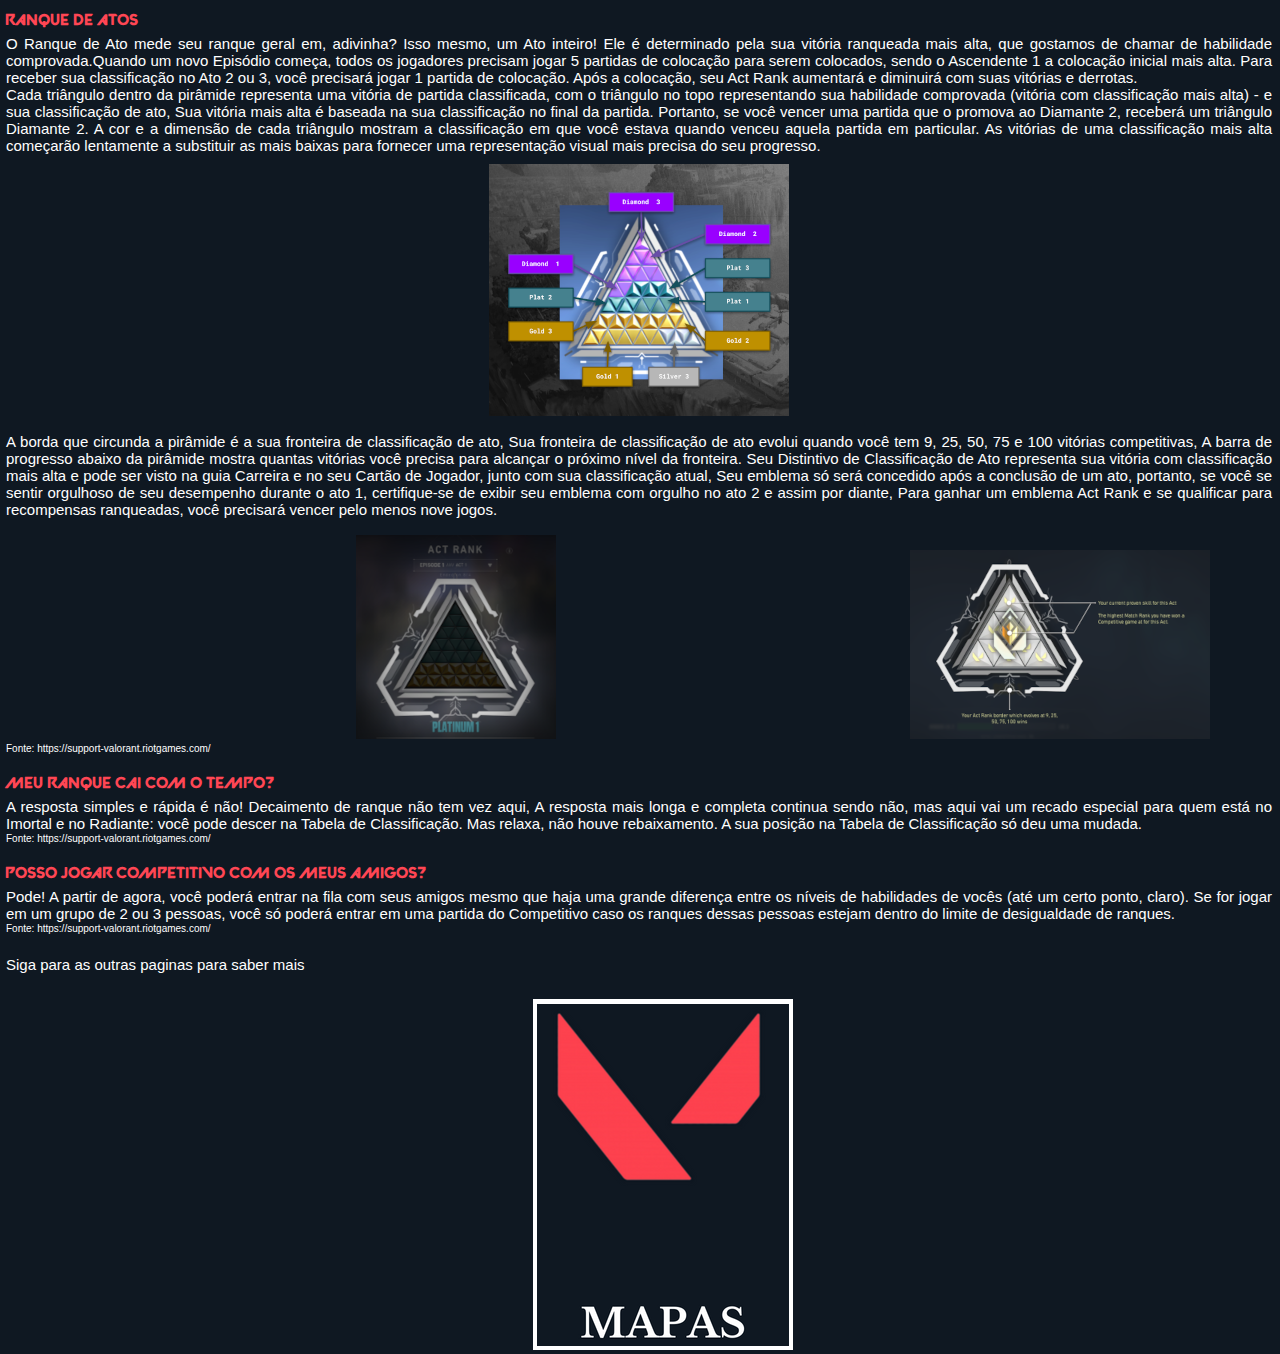
<file: repositorio/vava/rank.html>
<!DOCTYPE html>
<html lang="pt-br">
<head>
    <meta charset="UTF-8">
    <meta http-equiv="X-UA-Compatible" content="IE=edge">
    <meta name="viewport" content="width=device-width, initial-scale=1.0">
    <link rel="stylesheet" href="ranque.css">
    <script src="script.js" defer></script>
    <title>Ranques</title>
</head>
<body>
    <header>
        <div id="lolo">
            <h1><img src="ranklogo.png" alt="" id="logo"> Ranques</h1>
        </div>
        <div id="menu">
            <a href="inicial.html">
                <h2> INICIAL</h2>
            </a>
            <a href="mapas.html">
                <h2>  MAPAS </h2>
            </a>   <a href="">
                <h2>RANQUES</h2>
            </a>    
        </div>
    </header>
    <main>
        <h3 id="t1">
            REQUISITOS PARA JOGAR NO MODO COMPETITIVO
        </h3>
        <p>
            Não podemos enviar Agentes inexperientes e despreparados para a batalha. Por isso, no Episódio 4, Ato 1, você precisará de uma conta de Nível 20 ou superior antes de ganhar acesso ao Modo Competitivo. Você ainda poderá jogar no Competitivo se estiver abaixo do Nível 20, mas tiver jogado pelo menos uma partida ranqueada antes do Episódio 4. 
        </p>
        <div class="fonte">
            Fonte: <a href="https://support-valorant.riotgames.com/hc/pt-br/articles/360047937633-VALORANT-Perguntas-Frequentes-do-Modo-Competitivo#:~:text=Os%20ranques%20s%C3%A3o%3A%20Ferro%2C%20Bronze,n%C3%BAmero%2C%20melhor%20ser%C3%A1%20o%20ranque." target="_blank" class="link">https://support-valorant.riotgames.com/</a>
        </div>
        <h4>
            QUAL A DIFERENCA ENTRE RANQUE E RANQUE DE ATO?
        </h4>
        <p>
            É importante que Agentes tenham um certo espírito competitivo, então desenvolvemos diferentes métodos para calcular suas habilidades. Se você joga VALORANT há algum tempo, já deve saber o que é Ranque. É uma forma de determinar, de forma precisa, tanto sua habilidade quanto seu ranque nas partidas. Além disso, esse é o seu ranque visível no grupo, na aba menu e no placar.
            <div class="fonte">
                Fonte: <a href="https://support-valorant.riotgames.com/hc/pt-br/articles/360047937633-VALORANT-Perguntas-Frequentes-do-Modo-Competitivo#:~:text=Os%20ranques%20s%C3%A3o%3A%20Ferro%2C%20Bronze,n%C3%BAmero%2C%20melhor%20ser%C3%A1%20o%20ranque." target="_blank" class="link">https://support-valorant.riotgames.com/</a>
            </div>
        </p>
        <h4>
            RANQUES
        </h4>
        <p>
            Os ranques são: Ferro, Bronze, Prata, Ouro, Platina, Diamante, Ascendente, Imortal e Radiante. Com exceção de Radiante, cada ranque tem três tiers. Quanto mais alto for o número, melhor será o ranque. O ranque afetará diretamente o seu Ranque de Ato ao longo do tempo. <br>
            <img src="ranks only.png" alt="" class="imx"> <br>
            Quando um novo Episódio começa, todos os jogadores precisam jogar 5 partidas de colocação para serem colocados, sendo o Ascendente 1 a colocação inicial mais alta. Para receber sua classificação no Ato 2 ou 3, você precisará jogar 1 partida de colocação. Embora sua classificação não caia automaticamente no início de cada ato, ela pode cair se sua correspondência de posicionamento for difícil. <br>
            Depois de ser colocado, você começará com 50 RR em sua classificação determinada e precisará de 100 RR para promover. Depois de atingir essa marca de cem, você começará a próxima classificação com um buffer mínimo de 10 RR (caso a próxima partida em uma nova classificação ou nível não seja como você esperava), Para rebaixar, você precisará acertar 0 RR e depois perder novamente. Você começará no próximo nível abaixo de 70 RR. <br>
            Ganhar e perder tem o maior impacto no seu RR subindo ou descendo dependendo do final da partida. No entanto, existem outros fatores que têm um impacto menor, mas não menos notável. O quanto você ganha, jogadas extraordinárias e se você é ou não o azarão em uma partida podem ter um efeito. Como estamos olhando para o indivíduo, será seu desempenho sob revisão, e não o de seus companheiros de equipe, A quantidade de RR que você ganha ou perde é afetada pelo quão perto sua classificação está do seu MMR (classificação oculta de matchmaking). MMR é uma escada gigante composta por todos os jogadores, e dois jogadores não podem ocupar o mesmo lugar.
            <div class="fonte">
                Fonte: <a href="https://support-valorant.riotgames.com/hc/pt-br/articles/360047937633-VALORANT-Perguntas-Frequentes-do-Modo-Competitivo#:~:text=Os%20ranques%20s%C3%A3o%3A%20Ferro%2C%20Bronze,n%C3%BAmero%2C%20melhor%20ser%C3%A1%20o%20ranque." target="_blank" class="link">https://support-valorant.riotgames.com/</a>
            </div>
        </p>
        <h4>
            ENTENDENDO MELHOR COMO FUNCIONA A SEPARACAO DOS RANQUES
        </h4>
        <div class="rank" id="gg">
            <img src="iron3.png" alt=""> <p class="ranks">Ferro <button class="esconde" onclick="mostra('img1')">⇩</button></p>
        </div>
        <div class="esconder" id="img1">
            <img src="FERRO.png" alt="">
        </div>
        <div class="rank" id="a">
            <img src="bronze3.png" alt=""> <p class="ranks">Bronze <button class="esconde" onclick="mostra('img2')">⇩</button></p>
        </div>
        <div class="esconder" id="img2">
            <img src="BRONZE.png" alt="">
        </div>
        <div class="rank" id="b">
            <img src="silver3.png" alt=""> <p class="ranks">Prata <button class="esconde" onclick="mostra('img3')">⇩</button></p>
        </div>
        <div class="esconder" id="img3">
            <img src="PRATA.png" alt="">
        </div>
        <div class="rank" id="c">
            <img src="gold_3.png" alt="" > <p class="ranks">Ouro <button class="esconde" onclick="mostra('img4')">⇩</button></p>
        </div>
        <div class="esconder" id="img4">
            <img src="OURO.png" alt="">
        </div>
        <div class="rank" id="d">
            <img src="platina3.png" alt=""> <p class="ranks">Platina <button class="esconde" onclick="mostra('img5')">⇩</button></p>
        </div>
        <div class="esconder" id="img5">
            <img src="PLATINA.png" alt="">
        </div>
        <div class="rank" id="e">
            <img src="diamante3.png" alt=""> <p class="ranks">Diamante <button class="esconde" onclick="mostra('img6')">⇩</button></p>
        </div>
        <div class="esconder" id="img6">
            <img src="DIAMANTE.png" alt="">
        </div>
        <div class="rank" id="f">
            <img src="ascendente3.png" alt=""> <p class="ranks">Ascendente <button class="esconde" onclick="mostra('img7')">⇩</button></p>
        </div>
        <div class="esconder" id="img7">
            <img src="ASCENDENTE.png" alt="">
        </div>
        <div class="rank" id="g">
            <img src="imortal3.png" alt=""> <p class="ranks">Imortal <button class="esconde" onclick="mostra('img8')">⇩</button></p>
        </div>
        <div class="esconder" id="img8">
            <img src="IMORTAL.png" alt="">
        </div>
        <div class="rank" id="h">
            <img src="radiante.png" alt=""> <p class="ranks"> Radiante </p>
        </div>
        <h4>
            RANQUE DE ATOS
        </h4>
        <p>
            O Ranque de Ato mede seu ranque geral em, adivinha? Isso mesmo, um Ato inteiro! Ele é determinado pela sua vitória ranqueada mais alta, que gostamos de chamar de habilidade comprovada.Quando um novo Episódio começa, todos os jogadores precisam jogar 5 partidas de colocação para serem colocados, sendo o Ascendente 1 a colocação inicial mais alta. Para receber sua classificação no Ato 2 ou 3, você precisará jogar 1 partida de colocação. Após a colocação, seu Act Rank aumentará e diminuirá com suas vitórias e derrotas. <br>
            Cada triângulo dentro da pirâmide representa uma vitória de partida classificada, com o triângulo no topo representando sua habilidade comprovada (vitória com classificação mais alta) - e sua classificação de ato, Sua  vitória mais alta é baseada na sua classificação no final da partida. Portanto, se você vencer uma partida que o promova ao Diamante 2, receberá um triângulo Diamante 2. A cor e a dimensão de cada triângulo mostram a classificação em que você estava quando venceu aquela partida em particular. As vitórias de uma classificação mais alta começarão lentamente a substituir as mais baixas para fornecer uma representação visual mais precisa do seu progresso. <br>
            <img src="Act Rank wins.png" alt="" class="imx">  <br>
            A borda que circunda a pirâmide é a sua fronteira de classificação de ato, Sua fronteira de classificação de ato evolui quando você tem 9, 25, 50, 75 e 100 vitórias competitivas, A barra de progresso abaixo da pirâmide mostra quantas vitórias você precisa para alcançar o próximo nível da fronteira. Seu Distintivo de Classificação de Ato representa sua vitória com classificação mais alta e pode ser visto na guia Carreira e no seu Cartão de Jogador, junto com sua classificação atual, Seu emblema só será concedido após a conclusão de um ato, portanto, se você se sentir orgulhoso de seu desempenho durante o ato 1, certifique-se de exibir seu emblema com orgulho no ato 2 e assim por diante, Para ganhar um emblema Act Rank e se qualificar para recompensas ranqueadas, você precisará vencer pelo menos nove jogos. <br>
            <br>
            <img src="act rank border.png" alt="" class="bb"> <img src="VAL Act Rank Triangle (2).png" alt="" class="bb">
            <div class="fonte">
                Fonte: <a href="https://support-valorant.riotgames.com/hc/pt-br/articles/360047937633-VALORANT-Perguntas-Frequentes-do-Modo-Competitivo#:~:text=Os%20ranques%20s%C3%A3o%3A%20Ferro%2C%20Bronze,n%C3%BAmero%2C%20melhor%20ser%C3%A1%20o%20ranque." target="_blank" class="link">https://support-valorant.riotgames.com/</a>
            </div>
        </p>
        <h4>
            MEU RANQUE CAI COM O TEMPO?
        </h4>
        <p>
            A resposta simples e rápida é não! Decaimento de ranque não tem vez aqui, A resposta mais longa e completa continua sendo não, mas aqui vai um recado especial para quem está no Imortal e no Radiante: você pode descer na Tabela de Classificação. Mas relaxa, não houve rebaixamento. A sua posição na Tabela de Classificação só deu uma mudada.
            <div class="fonte">
                Fonte: <a href="https://support-valorant.riotgames.com/hc/pt-br/articles/360047937633-VALORANT-Perguntas-Frequentes-do-Modo-Competitivo#:~:text=Os%20ranques%20s%C3%A3o%3A%20Ferro%2C%20Bronze,n%C3%BAmero%2C%20melhor%20ser%C3%A1%20o%20ranque." target="_blank" class="link">https://support-valorant.riotgames.com/</a>
            </div>
        </p>
        <h4>
            POSSO JOGAR COMPETITIVO COM OS MEUS AMIGOS?
        </h4>
        <p>
            Pode! A partir de agora, você poderá entrar na fila com seus amigos mesmo que haja uma grande diferença entre os níveis de habilidades de vocês (até um certo ponto, claro). Se for jogar em um grupo de 2 ou 3 pessoas, você só poderá entrar em uma partida do Competitivo caso os ranques dessas pessoas estejam dentro do limite de desigualdade de ranques.
            <div class="fonte">
                Fonte: <a href="https://support-valorant.riotgames.com/hc/pt-br/articles/360047937633-VALORANT-Perguntas-Frequentes-do-Modo-Competitivo#:~:text=Os%20ranques%20s%C3%A3o%3A%20Ferro%2C%20Bronze,n%C3%BAmero%2C%20melhor%20ser%C3%A1%20o%20ranque." target="_blank" class="link">https://support-valorant.riotgames.com/</a>
            </div>
        </p>
        <p>
            Siga para as outras paginas para saber mais
        </p>
        <br>
        <div id="men">
            <a href="mapas.html"><img src="script.png" alt="" class="img"></a>
        </div>
    </main>
</body>
</html>
</file>
<file: repositorio/index.css>
@charset "UTF-8";
*{
    background-image: linear-gradient(to right, rgb(39, 39, 39),rgb(63, 62, 62));
}

h1{
    color: white ;
    font-size: 25px;
    font-family: 'Franklin Gothic Medium', 'Arial Narrow', Arial, sans-serif;
    
}
h2{
    font-size: 15px;
    color: white;
}
ul{
    color: rgb(146, 146, 146);
}
a{
    text-decoration: none;
    color: rgb(146, 146, 146);
    background-attachment: fixed;
}
a:hover{
    text-decoration: underline;
}
</file>
<file: repositorio/vava/incial.css>
@charset "UTF-8";
@font-face {
    font-family: 'vava';
    src: url('Valorant Font.ttf') format('opentype');
    font-weight: normal;
    font-size: normal;
}
*{
    background-color: #0f1822;
    margin: 0px;
    padding: 0px;
}
#lolo{
    margin-left: 300px;
    margin-top: 20px;
}
h1{
    color: #ff4654;
    font-family: vava;
    font-size: 140px;
}
#menu{
    background-color: #ff4654;
    width: 1582px;
    height: 25px;
}
h2{
    background-color: #ff4654;
    font-size: 20px;  
    color: #0f1822;
    display: inline-block;
    padding-right: 50px;
    padding-left: 5px;
}
#men{
    display: flex;
    justify-content: center;
}
h3{
    color: #ff4654;
    padding: 2px;
    font-family: vava;
    font-size: 20px;
    margin-left: 3px;
}
p{
    text-align: justify;
    padding: 3px;
    color: white;
    font-family: 'Franklin Gothic Medium', 'Arial Narrow', Arial, sans-serif;
    font-size: 15px;
    margin-bottom: 5px;
    margin-left:3px;
}
h4{
    color: #ff4654;
    padding: 2px;
    font-family: vava;
    font-size: 15px;
    margin-left: 3px;
}
.img:hover{
    transform: scale(1.1);
}
#t1{
    padding-top: 10px;
}
h2:hover{
    background-color: #d23744;
}
.video{
    text-align: center;
    margin-top: 10px;
}
a{
    text-decoration: none;
    color: rgb(255, 255, 255);
}
a:hover{
    color: #ff4654;
}
.fonte{
    text-align: justify;
    padding: 3px;
    color: white;
    font-family: 'Franklin Gothic Medium', 'Arial Narrow', Arial, sans-serif;
    font-size: 10px;
    margin-bottom: 0px;
    margin-left:3px;
    margin-right: 5px;
    margin-top: -10px;
}
.link{
    text-decoration: none;
    color: white;
}
.link:hover{
    text-decoration: underline;
}
</file>
<file: repositorio/vava/mapas.css>
@charset "UTF-8";
@font-face {
    font-family: 'vava';
    src: url('Valorant Font.ttf') format('opentype');
    font-weight: normal;
    font-size: normal;
}
*{
    background-color: #0f1822;
    margin: 0px;
    padding: 0px;
}
h1{
    color: #ff4654;
    font-family: vava;
    font-size: 140px;
}
#lolo{
    margin-left: 410px;
    margin-top: 20px;
}
#menu{
    background-color: #ff4654;
    width: 1580px;
    height: 25px;
    margin-top: -18px;
}
h2{
    background-color: #ff4654;
    font-size: 20px;  
    color: #0f1822;
    display: inline-block;
    padding-right: 50px;
    padding-left: 5px;
}
#men{
    display: flex;
    justify-content: center;
}
h2:hover{
    background-color: #d23744;
}
#frase{
    text-align: center;
    color: white;
    font-size: 20px;
    margin-top: 10px;
    font-family: 'Franklin Gothic Medium', 'Arial Narrow', Arial, sans-serif;
}
h3{
    font-family: vava;
    color: #ff4654;
    margin-top: 10px;
    margin-left: 8px;
    font-size: 18px;
}
p{
    text-align: justify;
    padding: 3px;
    color: white;
    font-family: 'Franklin Gothic Medium', 'Arial Narrow', Arial, sans-serif;
    font-size: 15px;
    margin-bottom: 5px;
    margin-left:3px;
    margin-right: 5px;
}
.imx{
    margin-right: auto;
    margin-left: auto;
    display: block;
    margin-top: 10px;
}
h4{
    font-family: vava;
    color: #ff4654;
    margin-top: 10px;
    margin-left: 8px;
    font-size: 15px;
}
.cane{
    margin-left: 8px;
    margin-top: 10px;
}
.mei{
    margin-left: 95px;
    margin-top: 10px;
}
.mei1{
    margin-left: 175px;
    margin-top: 10px;
}
.mei2{
    margin-left: 85px;
    margin-top: 10px;
}
.cand{
    margin-left: 60px;
    margin-top: 10px;
}
.cand1{
    margin-left: 60px;
    margin-top: 10px; 
}
.cand2{
    margin-left: 60px;
    margin-top: 10px;
}
a{
    text-decoration: none;
    color: rgb(255, 255, 255);
}
a:hover{
    color: #ff4654;
}
#men{
    padding: 0px;
}
.img:hover{
    transform: scale(1.1);
}
#t1{
    padding-top: 10px;
}
.fonte{
    text-align: justify;
    padding: 3px;
    color: white;
    font-family: 'Franklin Gothic Medium', 'Arial Narrow', Arial, sans-serif;
    font-size: 10px;
    margin-bottom: -10px;
    margin-left:3px;
    margin-right: 5px;
    margin-top: -8px;
}
.link{
    text-decoration: none;
    color: white;
}
.link:hover{
    text-decoration: underline;
}
.img{
    margin-left: 45px;
}
</file>
<file: repositorio/vava/ranque.css>
@charset "UTF-8";
@font-face {
    font-family: 'vava';
    src: url('Valorant Font.ttf') format('opentype');
    font-weight: normal;
    font-size: normal;
}

*{
    background-color: #0f1822;
    margin: 0px;
    padding: 0px;
}

h1{
    color: #ff4654;
    font-family: vava;
    font-size: 120px;
}

#menu{
    background-color: #ff4654;
    width: 1582px;
    height: 25px;
}

h2{
    background-color: #ff4654;
    font-size: 20px;  
    color: #0f1822;
    display: inline-block;
    padding-right: 50px;
    padding-left: 5px;
}

#lolo{
    margin-left: 370px;
    margin-top: 10px;
}

h2:hover{
    background-color: #d23744;
}

h3{
    color: #ff4654;
    padding: 2px;
    font-family: vava;
    font-size: 20px;
    margin-left: 3px;
}

p{
    text-align: justify;
    padding: 3px;
    color: white;
    font-family: 'Franklin Gothic Medium', 'Arial Narrow', Arial, sans-serif;
    font-size: 15px;
    margin-bottom: 5px;
    margin-left:3px;
    margin-right: 5px;
}

h4{
    color: #ff4654;
    padding: 2px;
    font-family: vava;
    font-size: 15px;
    margin-left: 3px;
}

.imx{
    margin-top: 10px;
    margin-bottom: px;
    display: block;
    margin-left: auto;
    margin-right: auto;
}
.img{
    margin-left: 45px;
}
#men{
    display: flex;
    justify-content: center;
}
.img:hover{
    transform: scale(1.1);
}

#t1{
    padding-top: 10px;
}

.bb{
    display: inline-flex;
    margin-left: 350px;
}

.ranks{
    font-size: 20px;
    font-family: 'Gill Sans', 'Gill Sans MT', Calibri, 'Trebuchet MS', sans-serif;
    font-weight: bold;
    margin-right: 0px;
    margin-bottom: 0px;
}
.rank{
    display: flex;
    align-items: flex-end;
    margin-bottom: 10px;
    margin-left: 10px;
}

.esconder{
    display: none;
}
.esconde{
    border-style: none;
    color: white;
    font-size: 18px;
}
.esconde:hover{
    color: #ff4654;
}
.ranks:hover{
    color: #ff4654;
}
#a{
    margin-left: 6px;
}
#b{
    margin-left: 10px;
}
#c{
    margin-left: 5px;
}
#d{
    margin-left: 8px;
}
#e{
    margin-left: 6px;
}
#f{
    margin-left: 6px;
}
#h{
    margin-left: 12px;
}
#g{
    margin-left: 8px;
}
#gg{
    margin-top: 5px;
}
.fonte{
    text-align: justify;
    padding: 3px;
    color: white;
    font-family: 'Franklin Gothic Medium', 'Arial Narrow', Arial, sans-serif;
    font-size: 10px;
    margin-bottom: 5px;
    margin-left:3px;
    margin-right: 5px;
    margin-top: -10px;
}
.link{
    text-decoration: none;
    color: white;
}
.link:hover{
    text-decoration: underline;
}
</file>
